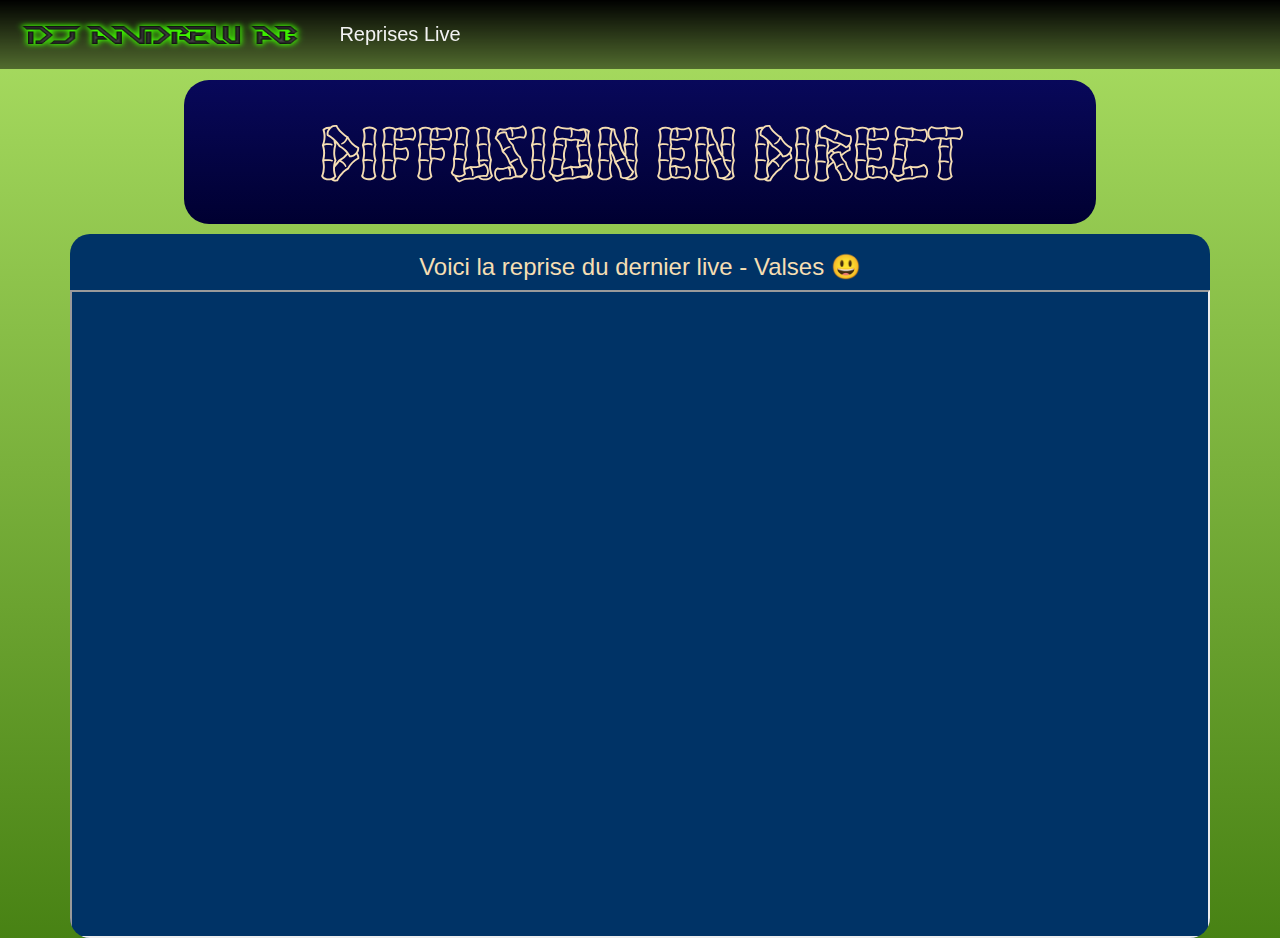
<file: index.html>
<!DOCTYPE html>
<html lang="en">
<head>
  <title>Dj Andrew Ab - Live</title> 
  <meta charset="utf-8">
  <meta name="viewport" content="width=device-width, initial-scale=1">
  <link rel="stylesheet" href="https://maxcdn.bootstrapcdn.com/bootstrap/3.4.1/css/bootstrap.min.css">
  <script src="https://ajax.googleapis.com/ajax/libs/jquery/3.5.1/jquery.min.js"></script>
  <script src="https://maxcdn.bootstrapcdn.com/bootstrap/3.4.1/js/bootstrap.min.js"></script>
  <link rel="stylesheet" href="main.css">
  <link rel="shortcut icon" type="image/x-icon" href="favicon.ico" />
  <link rel="preconnect" href="https://fonts.gstatic.com">
<link href="https://fonts.googleapis.com/css2?family=Hanalei&display=swap" rel="stylesheet"> 


  <style>
    nav{
      width: 100%;
      background-image: linear-gradient(black, rgba(0, 0, 0, 0.5));
      overflow: auto;
      margin-bottom: 20px;
    }
    ul{
      padding: 0;
      list-style: none;
margin-left: 300px;

    }
   li{
     float: left;
   }
   .logo img{
position: absolute;
margin-top:15px;
margin-left: 10px;

   }
   li a{
     width: 200px;
     display: block;
     padding: 20px 15px;
     text-decoration: none;
     color: #f2f2f2;
     text-align: center;
     font-size: 20px;
   }
   li a:hover {
     background:#abdf63 ;
     transition: 0.5s;
     text-transform: uppercase;
     text-decoration: none;
     color: black;

   }
   footer {
  text-align: center;
  padding: 3px;
  color: black;
}
    </style>
</head>

    

<body>
  
    
    <nav class="navbar-fixed-top" >
      <div class="logo" href="index.html">
        <img id="logo" src="images/djlogo.png" width="300" height="40" alt="">
      </div>
          <ul id="ulnav">
        <li>
          <a href="reprises.html">Reprises Live</a>
        </li>
      </ul>

  </nav>

  
<div id="page" class="container">
  <div style="padding-top: 80px;" class="center text-center">
  <p id="titre" class="sTitre">Diffusion En Direct</p>
</div>
 
     <!--&nbsp;<h3>Pour écrire appuyez sur Wanna join? et entrez votre nom</h3>  &nbsp;-->
     

 <div>
 
    <div id="divLive"  class="flex-container" style="padding:0;background: #003366 ;webkit-border-radius: 20px;-moz-border-radius: 20px;border-radius: 20px;width:100%; height:100%;margin:0 auto;overflow: hidden;">
      <h3 style="text-align: center; color: wheat ; width: 100%;">Voici la reprise du dernier live - Valses 😃</h3>
      <!-- <script type="text/javascript" src="https://files.fm/embed/playerv2?hash=4frs73rc8&autoplay=off&autoload=off&w=100%&h=auto&poster_src=https://files.fm/thumb_video_picture.php?i=4frs73rc8" id="filesfm_embed_js__4frs73rc8"></script>-->
      <iframe id="repValses" src="https://drive.google.com/file/d/1HwNjMNhZ7vRjMSmTMEveIuLZqnSX4ew5/preview" width="1152" height="648"></iframe>
       <!--<img src="images/valse.jpg" id="live"  class="flex-item:nth-child(1) "  style="vertical-align: top;" width="78%" alt="Hors Ligne">
      <iframe id="live"  class="flex-item:nth-child(1) "  src="https://obs.ninja/?view=uvaaa8L&label=livem"  style=" border:0px #ffffff none;" name="live" scrolling="no" frameborder="1" marginheight="0px" marginwidth="0px" height="500px" width="78%" allowfullscreen></iframe>
      <iframe id="chat" class="flex-item:nth-child(2)" width="22%" height="500px" frameborder="0" scrolling="no" marginheight="0" marginwidth="0" allowtransparency="true" src="https://embed.tlk.io/djandrewab"></iframe>
    </div>
  
  </div>

&nbsp;
&nbsp;
&nbsp;
&nbsp;
&nbsp;
&nbsp;

<footer>
  <p>&copy; Dj Andrew Ab 2021<br></p>
  &nbsp;
&nbsp;
&nbsp;
&nbsp;
&nbsp;
&nbsp;
</footer>

<style>
  @media (max-width: 990px) {
        #live {
            width: 100%;
            height: 500px;
        }
        #chat {
            width: 100%;
            height: 300px;
        }
       
        }
        @media (max-width: 500px) {
        #live {
            width: 100%;
            height: 200px;
        }
        #chat {
            width: 100%;
            height: 300px;
        }
        #titre {
          font-size: 35px;

        }
        #logo {
          width: 125px;
          height: 35px;
        }
        #ulnav {
          margin-left: 125px;
        }
        #video{
          height: 215px;
        }
       
        }
</style>

<script>
  var acc = document.getElementsByClassName("accordion");
  var i;
  
  for (i = 0; i < acc.length; i++) {
    acc[i].addEventListener("click", function() {
      this.classList.toggle("active");
      var panel = this.nextElementSibling;
      if (panel.style.display === "block") {
        panel.style.display = "none";
      } else {
        panel.style.display = "block";
      }
    });
  }
  </script>

</body>
</html>
</file>
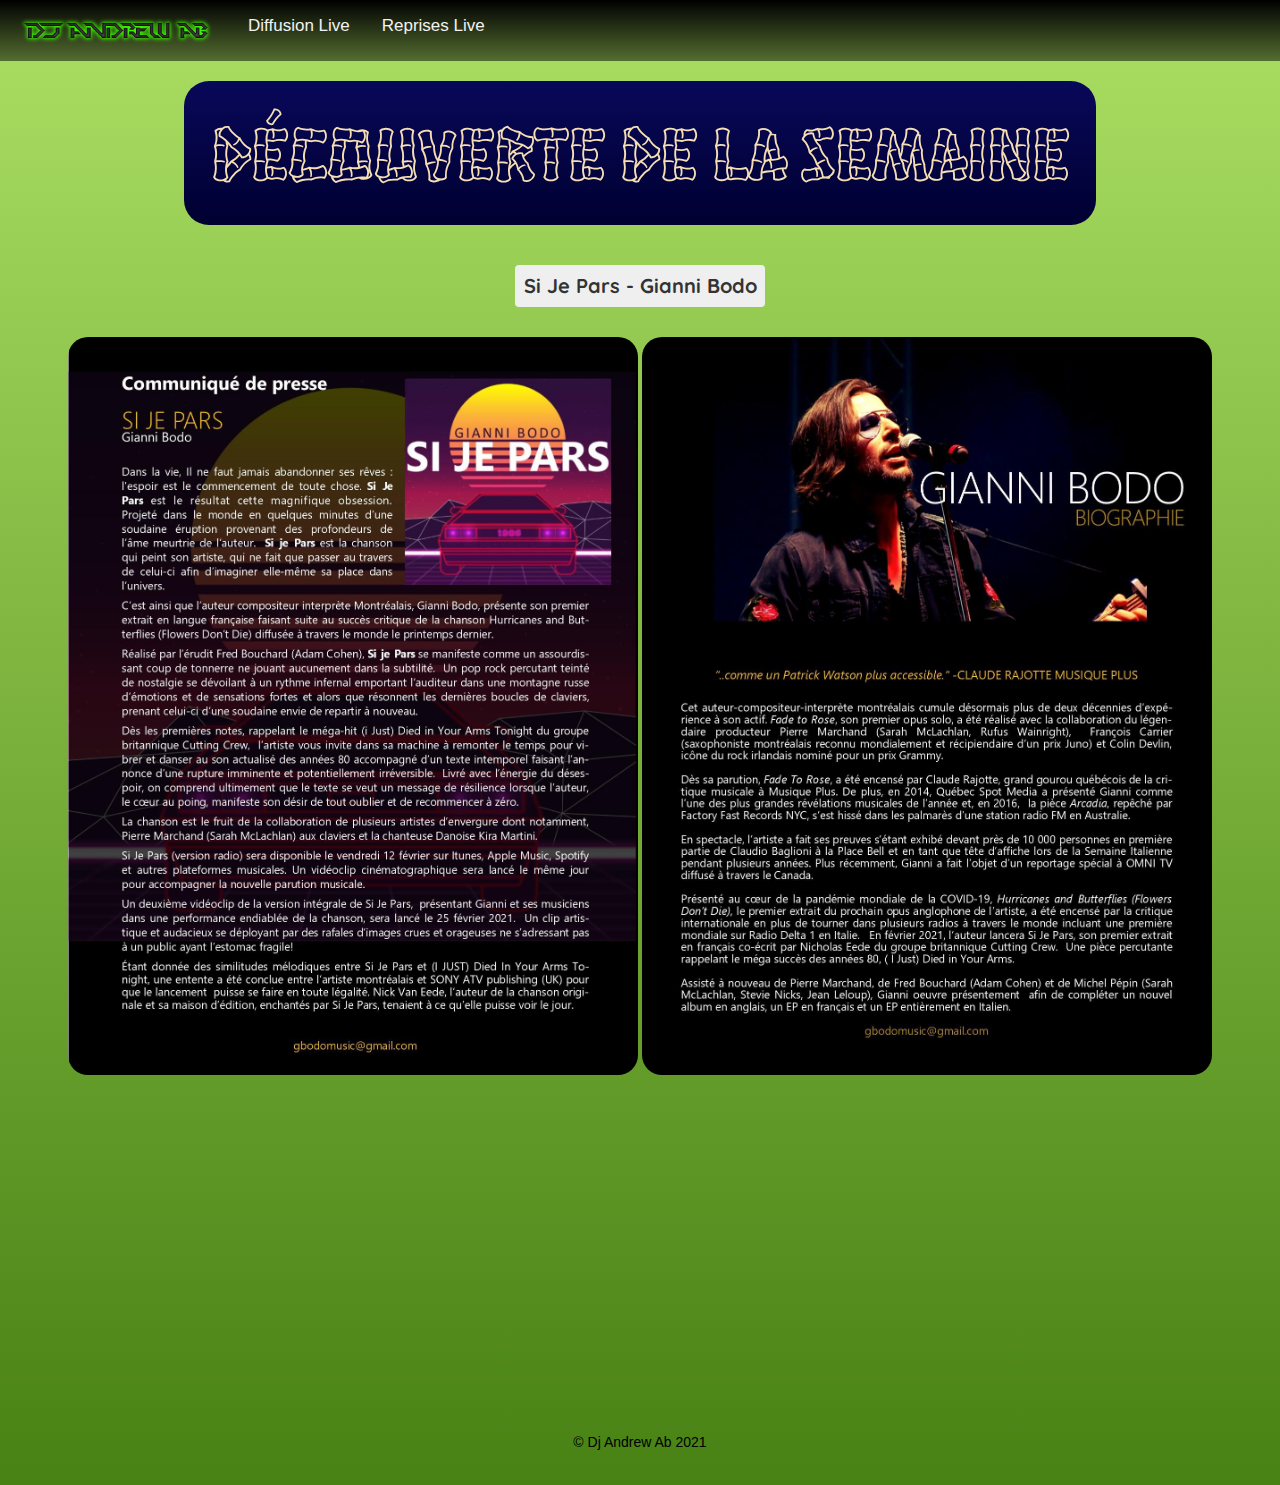
<file: decouverte.html>
<!DOCTYPE html>
<html lang="en">
<head>
  <title>Dj Andrew Ab - Découverte de la semaine</title> 
  <meta charset="utf-8">
  <meta name="viewport" content="width=device-width, initial-scale=1">
  <link rel="stylesheet" href="https://maxcdn.bootstrapcdn.com/bootstrap/3.4.1/css/bootstrap.min.css">
  <script src="https://ajax.googleapis.com/ajax/libs/jquery/3.5.1/jquery.min.js"></script>
  <script src="https://maxcdn.bootstrapcdn.com/bootstrap/3.4.1/js/bootstrap.min.js"></script>
  <link rel="stylesheet" href="main.css">
  <link rel="shortcut icon" type="image/x-icon" href="favicon.ico" />
  <link rel="preconnect" href="https://fonts.gstatic.com">
<link href="https://fonts.googleapis.com/css2?family=Hanalei&display=swap" rel="stylesheet"> 
<link href="https://fonts.googleapis.com/css2?family=Quicksand:wght@400;600&display=swap" rel="stylesheet"> 
<script src="https://ajax.googleapis.com/ajax/libs/jquery/3.5.1/jquery.min.js"></script>
<script src="https://cdnjs.cloudflare.com/ajax/libs/popper.js/1.16.0/umd/popper.min.js"></script>
<script src="https://maxcdn.bootstrapcdn.com/bootstrap/4.5.2/js/bootstrap.min.js"></script>
<meta name="viewport" content="width=device-width, initial-scale=1">
<link rel="stylesheet" href="https://cdnjs.cloudflare.com/ajax/libs/font-awesome/4.7.0/css/font-awesome.min.css">
<style>
  body {
    margin: 0;
    font-family: Arial, Helvetica, sans-serif;
  }
  
  .topnav {
    overflow: hidden;
      background-image: linear-gradient(black, rgba(0, 0, 0, 0.5));
  }
  
  .topnav a {
    float: left;
    display: block;
    color: #f2f2f2;
    text-align: center;
    padding: 14px 16px;
    text-decoration: none;
    font-size: 17px;
  }
  
  .topnav a:hover {
    background:#abdf63 ;
     transition: 0.5s;
     text-transform: uppercase;
     text-decoration: none;
     color: black;}
  
  .topnav a.active {
    background-color: transparent;
    color: white;
  }
  
  .topnav .icon {
    display: none;
  }
  
  @media screen and (max-width: 600px) {
    .topnav a:not(:first-child) {display: none;}
    .topnav a.icon {
      float: right;
      display: block;
    }
  }
  
  @media screen and (max-width: 600px) {
    .topnav.responsive {position: relative;}
    .topnav.responsive .icon {
      position: absolute;
      right: 0;
      top: 0;
    }
    .topnav.responsive a {
      float: none;
      display: block;
      text-align: left;
    }
  }
   
   footer {
  text-align: center;
  padding: 3px;
  color: black;
}

.flex-container2 {
    display: -ms-flexbox;
    display: -webkit-flex;
    display: flex;
    -webkit-flex-direction: row;
    -ms-flex-direction: row;
    flex-direction: row;
    -webkit-flex-wrap: nowrap;
    -ms-flex-wrap: nowrap;
    flex-wrap: nowrap;
    -webkit-justify-content: center;
    -ms-flex-pack: center;
    justify-content: center;
    -webkit-align-content: stretch;
    -ms-flex-line-pack: stretch;
    align-content: stretch;
    -webkit-align-items: flex-start;
    -ms-flex-align: start;
    align-items: flex-start;
    }

.flex-item2:nth-child(1) {
    -webkit-order: 0;
    -ms-flex-order: 0;
    order: 0;
    -webkit-flex: 0 1 auto;
    -ms-flex: 0 1 auto;
    flex: 0 1 auto;
    -webkit-align-self: auto;
    -ms-flex-item-align: auto;
    align-self: auto;
    }

.flex-item2:nth-child(2) {
    -webkit-order: 0;
    -ms-flex-order: 0;
    order: 0;
    -webkit-flex: 0 1 auto;
    -ms-flex: 0 1 auto;
    flex: 0 1 auto;
    -webkit-align-self: auto;
    -ms-flex-item-align: auto;
    align-self: auto;
    }
   
        .sVideo{
          align-items: center;
          justify-content: center;
          display: flex;
        }
    </style>
    
</head>

    

<body>

  <div class="topnav" id="myTopnav">
    <a href="" class="active"><img src="images/djlogo.png" style="width: 200px; height: auto;"></img></a>
    <a href="index.html">Diffusion Live</a>
    <a href="reprises.html">Reprises Live</a>
    <a href="javascript:void(0);" class="icon" onclick="myFunction()">
      <i class="fa fa-bars"></i>
    </a>
  </div>
  
  <script>
  function myFunction() {
    var x = document.getElementById("myTopnav");
    if (x.className === "topnav") {
      x.className += " responsive";
    } else {
      x.className = "topnav";
    }
  }
  </script>
  

  
<div id="page" class="container">
  <div style="padding-top: 20px;"class="center text-center">
  <p id="titre"  class="sTitre">Découverte de la semaine</p>
</div>
<div class="sVideo" style="margin-top: 30px; margin-bottom: 20px;">
  <button type="button" class="btn btn-dark sExt" style="width: 250px;" onclick="window.open('https://lnk.to/q6YlpLvz')" >Si Je Pars - Gianni Bodo</button>
</div>
<div id="photo" class="flex-container2">
  <img id="chanson" src="images/sijepars.jpg" class="flex-item2:nth-child(1)" alt="Communiqué de presse" width="50%" height="auto" style="border-radius:20px"> 
  &nbsp;
<img id="mgianni" src="images/gianni.jpg" alt="Gianni Bodo" class="flex-item2:nth-child(2)"  width="50%" height="auto" style="border-radius:20px; margin-left: inherit;"> 
</div>
<div class="sVideo" style="margin-top: 20px; border-radius: 20px;">
  <iframe  src="https://www.facebook.com/plugins/video.php?height=314&href=https%3A%2F%2Fwww.facebook.com%2Fkgbodo%2Fvideos%2F10160460615459989%2F&show_text=false&width=560" width="560" height="314" style="border: none;" ></iframe>

</div> 


  </div>

&nbsp;
&nbsp;
&nbsp;
&nbsp;
&nbsp;
&nbsp;

<footer>
  <p>&copy; Dj Andrew Ab 2021<br></p>
  &nbsp;
&nbsp;
&nbsp;
&nbsp;
&nbsp;
&nbsp;
</footer>

<style>
  @media (max-width: 990px) {
        #live {
            width: 100%;
            height: 500px;
        }
        #chat {
            width: 100%;
            height: 300px;
        }
        #textep{
          font-size: 10px;
        }
        #imgExt{
          width: 10px;
          height: 10px;
        }
        #photo{
            -webkit-flex-wrap: wrap-reverse;
    -ms-flex-wrap: wrap-reverse ;
    flex-wrap: wrap-reverse ;          
    }
    #mgianni{
      width: 100%;
      margin-left: 0px;
        } 
    #chanson {
      width: 100%;
    }   
       
        }
        @media (max-width: 500px) {
          #photo{
            -webkit-flex-wrap: wrap-reverse;
    -ms-flex-wrap: wrap-reverse ;
    flex-wrap: wrap-reverse ;          
    }
    #mgianni{
      width: 100%;
    } 
    #chanson {
      width: 100%;
    }  
        #titre {
          font-size: 35px;

        }
        #logo {
          width: 300px;
          height: auto;
         margin: auto;
        }
      #ulnav {
          margin-left: 0;
          margin-top: -19px;
          visibility: hidden;
        }
       #navtel{
         visibility: visible;
         align-items: flex-start;
       }
       #p1{
         visibility: visible;
       }
        
       
        }
</style>

<script>
  var acc = document.getElementsByClassName("accordion");
  var i;
  
  for (i = 0; i < acc.length; i++) {
    acc[i].addEventListener("click", function() {
      this.classList.toggle("active");
      var panel = this.nextElementSibling;
      if (panel.style.display === "block") {
        panel.style.display = "none";
      } else {
        panel.style.display = "block";
      }
    });
  }
  </script>

</body>
</html>
</file>
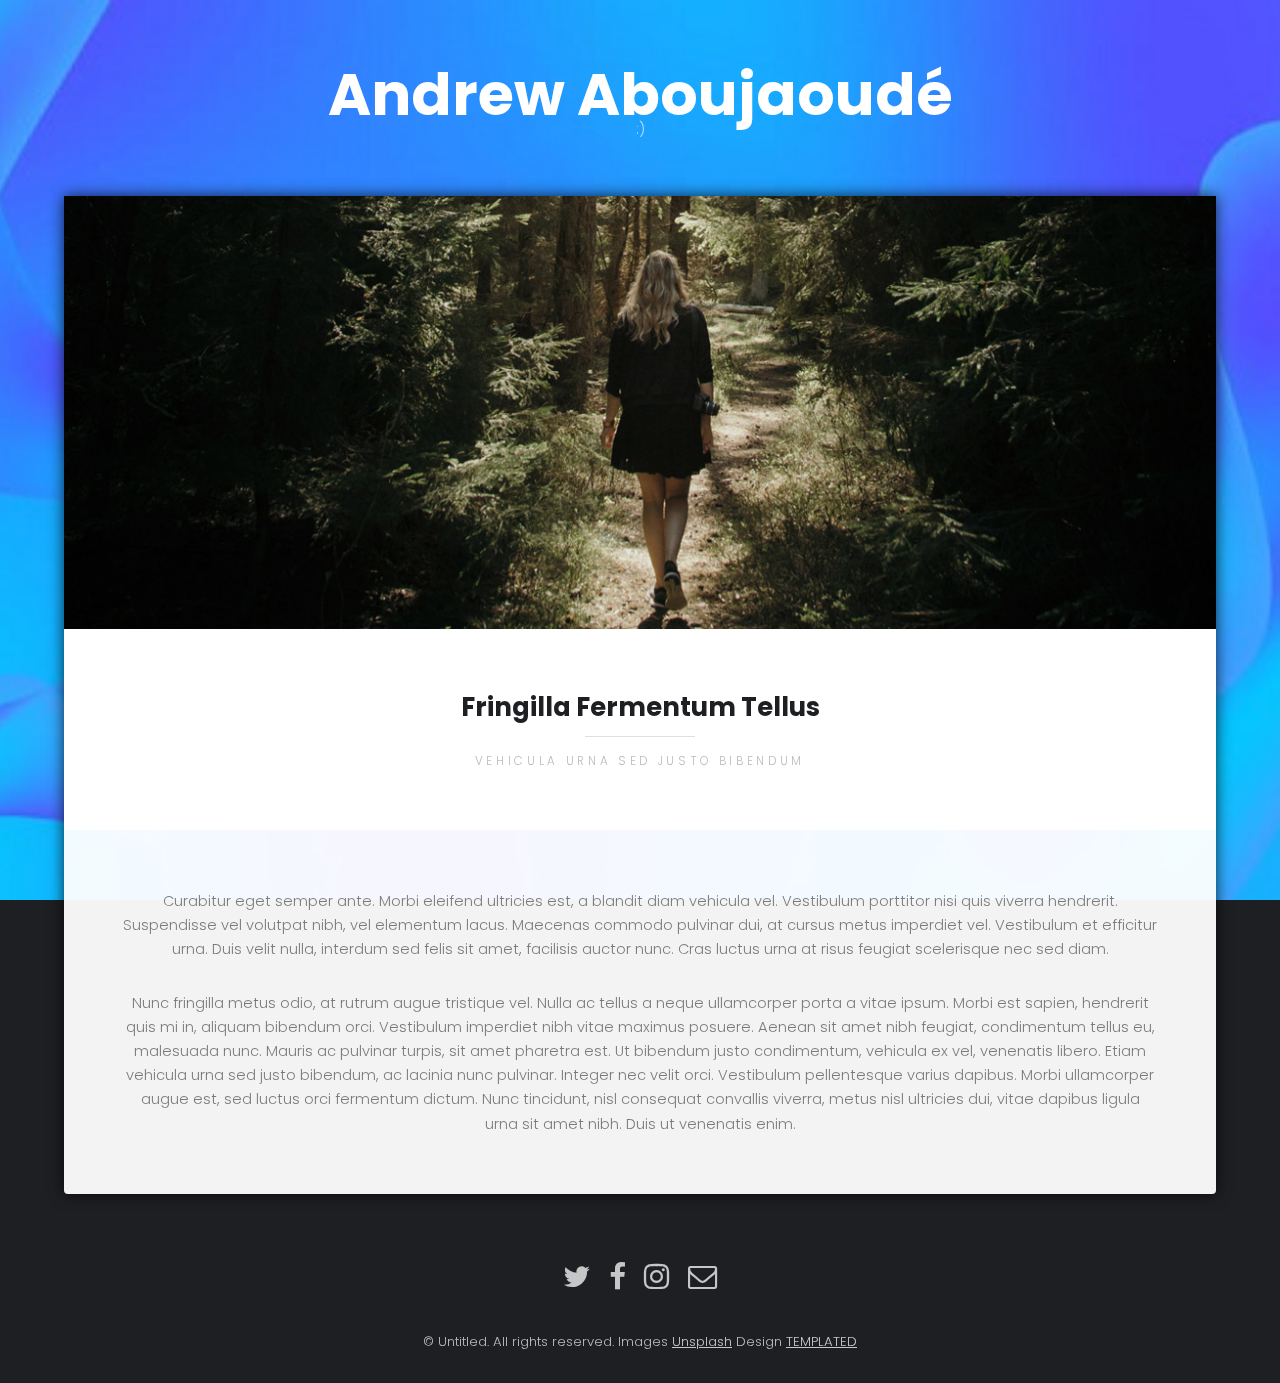
<file: dj.html>
<!DOCTYPE HTML>

<html>
	<head>
		<title>Dj Andrew Ab</title>
		<meta charset="utf-8" />
		<meta name="viewport" content="width=device-width, initial-scale=1" />
		<link rel="stylesheet" href="assets/css/main.css" />
	</head>
	<body>

		<!-- Header -->
			<header id="header">
				<div class="logo"><a href="#">Andrew Aboujaoudé <span>:)</span></a></div>
			</header>

		<!-- Main -->
			<section id="main">
				<div class="inner">

				<!-- One -->
					<section id="one" class="wrapper style1">

						<div class="image fit flush">
							<img src="images/pic02.jpg" alt="" />
						</div>
						<header class="special">
							<h2>Fringilla Fermentum Tellus</h2>
							<p>vehicula urna sed justo bibendum</p>
						</header>
						<div class="content">
							<p>Curabitur eget semper ante. Morbi eleifend ultricies est, a blandit diam vehicula vel. Vestibulum porttitor nisi quis viverra hendrerit. Suspendisse vel volutpat nibh, vel elementum lacus. Maecenas commodo pulvinar dui, at cursus metus imperdiet vel. Vestibulum et efficitur urna. Duis velit nulla, interdum sed felis sit amet, facilisis auctor nunc. Cras luctus urna at risus feugiat scelerisque nec sed diam. </p>
							<p>Nunc fringilla metus odio, at rutrum augue tristique vel. Nulla ac tellus a neque ullamcorper porta a vitae ipsum. Morbi est sapien, hendrerit quis mi in, aliquam bibendum orci. Vestibulum imperdiet nibh vitae maximus posuere. Aenean sit amet nibh feugiat, condimentum tellus eu, malesuada nunc. Mauris ac pulvinar turpis, sit amet pharetra est. Ut bibendum justo condimentum, vehicula ex vel, venenatis libero. Etiam vehicula urna sed justo bibendum, ac lacinia nunc pulvinar. Integer nec velit orci. Vestibulum pellentesque varius dapibus. Morbi ullamcorper augue est, sed luctus orci fermentum dictum. Nunc tincidunt, nisl consequat convallis viverra, metus nisl ultricies dui, vitae dapibus ligula urna sit amet nibh. Duis ut venenatis enim.</p>
						</div>
					</section>

				
				</div>
			</section>

		<!-- Footer -->
			<footer id="footer">
				<div class="container">
					<ul class="icons">
						<li><a href="#" class="icon fa-twitter"><span class="label">Twitter</span></a></li>
						<li><a href="#" class="icon fa-facebook"><span class="label">Facebook</span></a></li>
						<li><a href="#" class="icon fa-instagram"><span class="label">Instagram</span></a></li>
						<li><a href="#" class="icon fa-envelope-o"><span class="label">Email</span></a></li>
					</ul>
				</div>
				<div class="copyright">
					&copy; Untitled. All rights reserved. Images <a href="https://unsplash.com">Unsplash</a> Design <a href="https://templated.co">TEMPLATED</a>
				</div>
			</footer>

		<!-- Scripts -->
			<script src="assets/js/jquery.min.js"></script>
			<script src="assets/js/jquery.poptrox.min.js"></script>
			<script src="assets/js/skel.min.js"></script>
			<script src="assets/js/util.js"></script>
			<script src="assets/js/main.js"></script>

	</body>
</html>
</file>
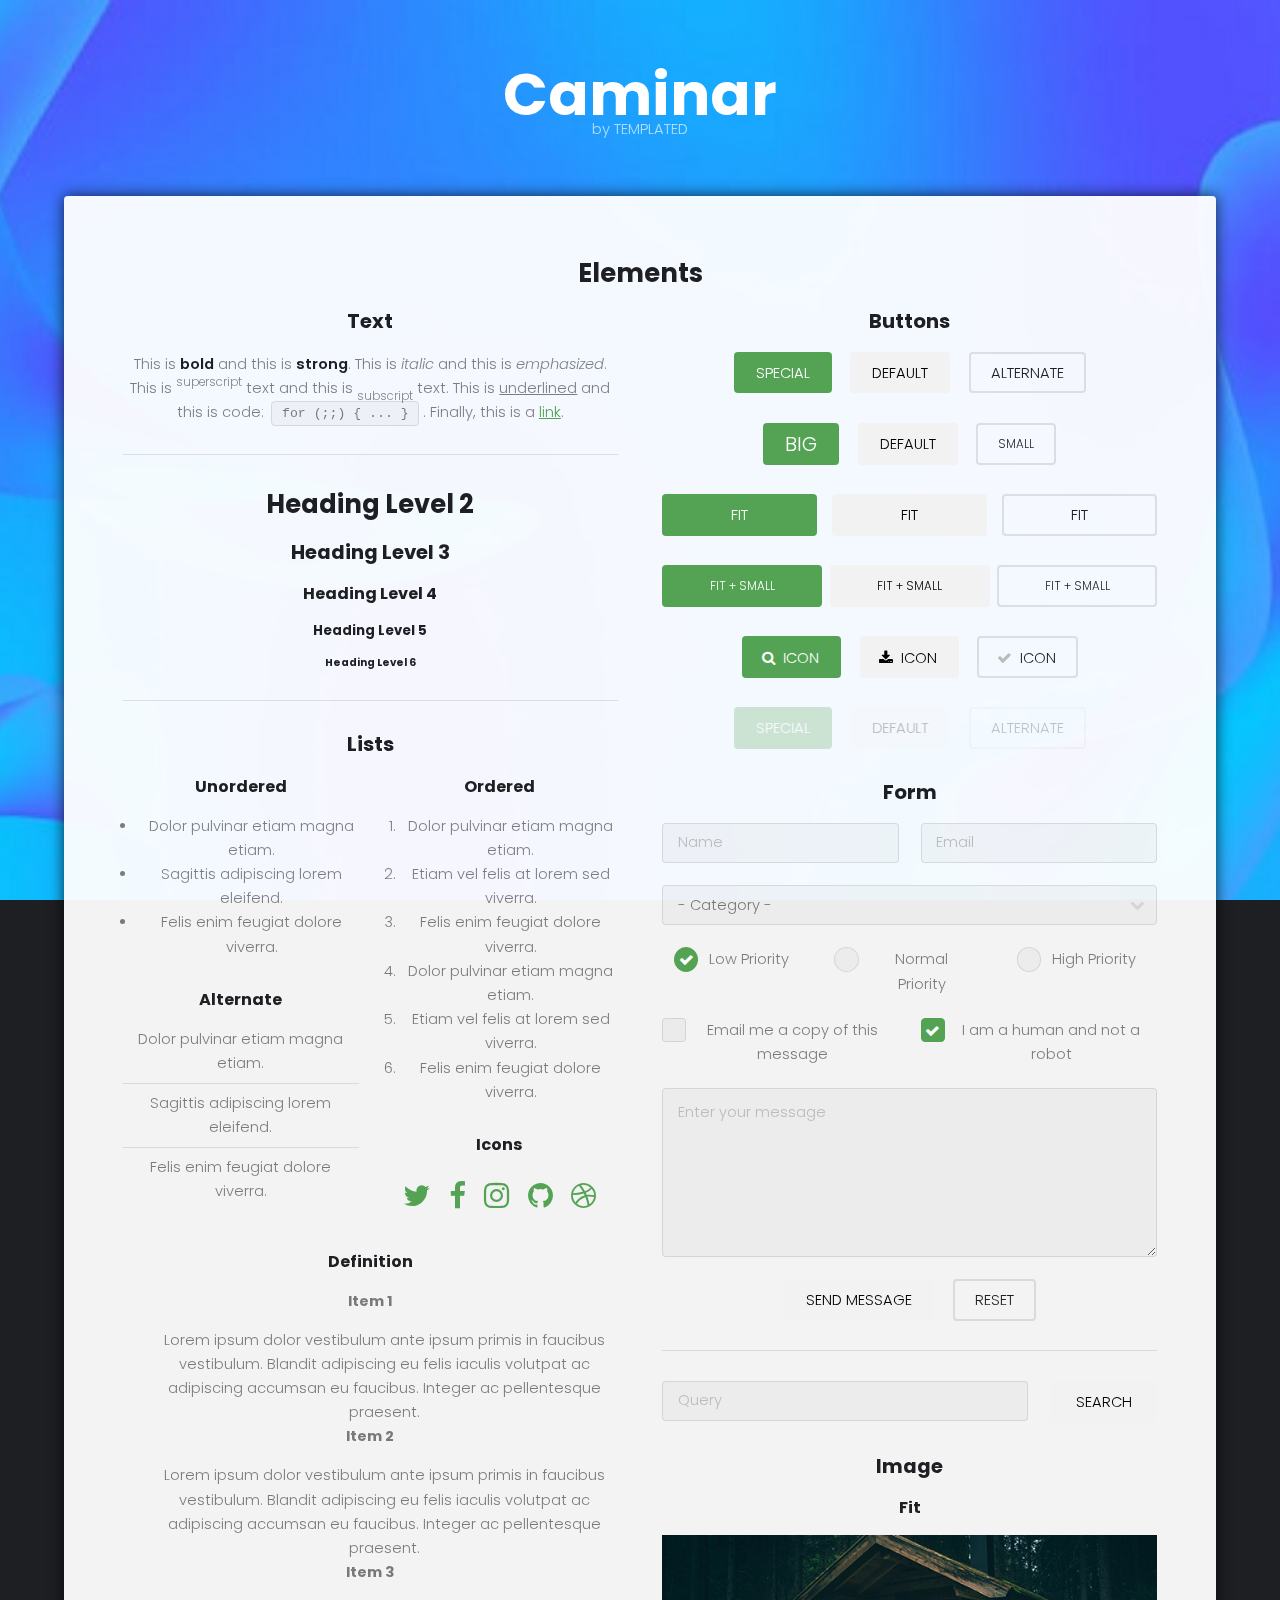
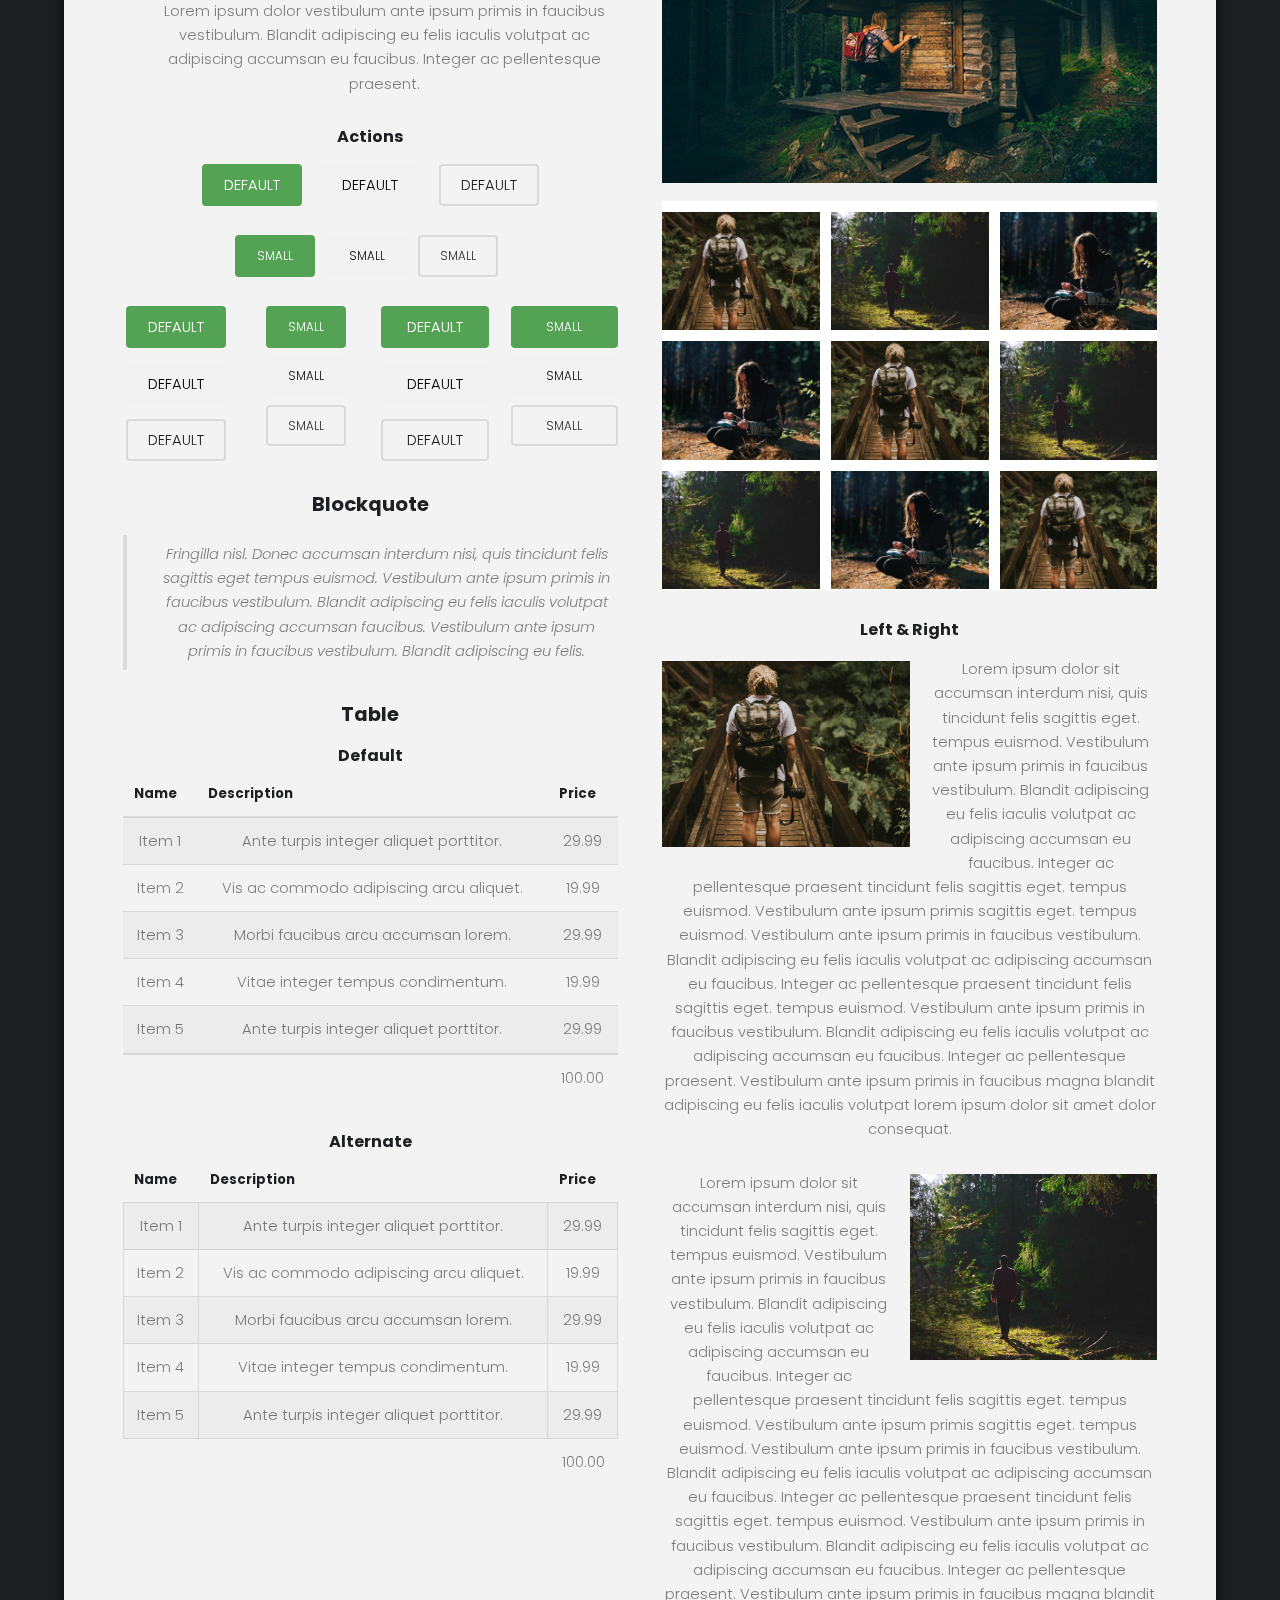
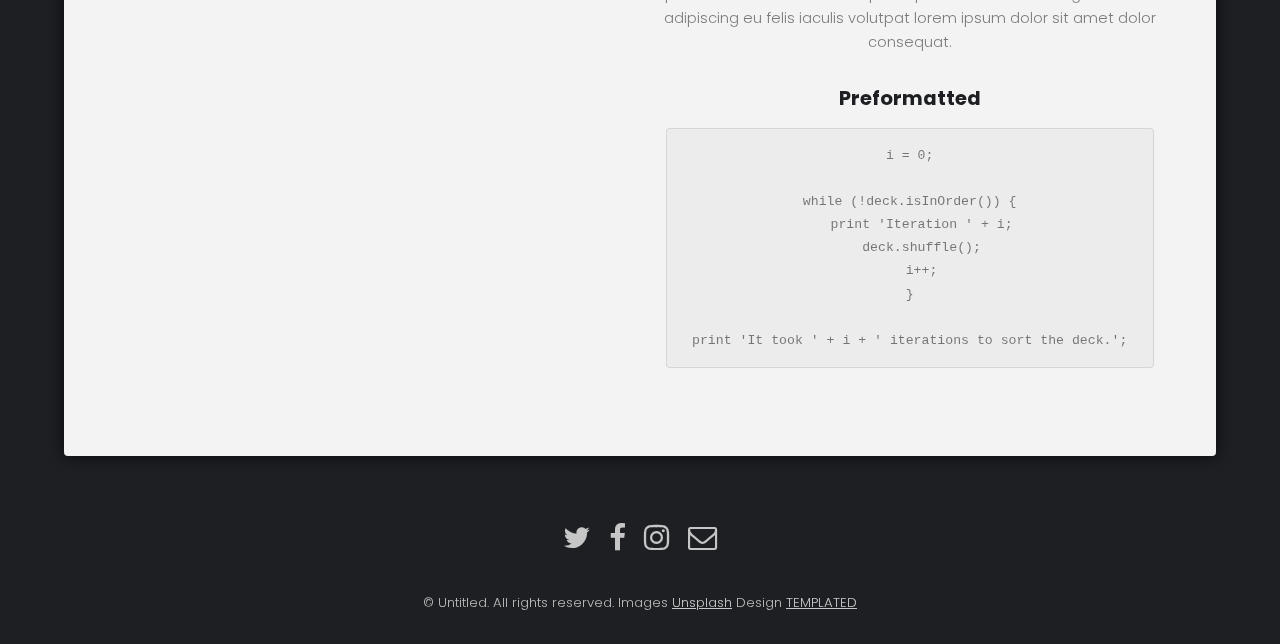
<file: elements.html>
<!DOCTYPE HTML>
<!--
	Caminar by TEMPLATED
	templated.co @templatedco
	Released for free under the Creative Commons Attribution 3.0 license (templated.co/license)
-->
<html>
	<head>
		<title>Caminar by TEMPLATED</title>
		<meta charset="utf-8" />
		<meta name="viewport" content="width=device-width, initial-scale=1" />
		<link rel="stylesheet" href="assets/css/main.css" />
	</head>
	<body>

		<!-- Header -->
			<header id="header">
				<div class="logo"><a href="#">Caminar <span>by TEMPLATED</span></a></div>
			</header>

		<!-- Main -->
			<section id="main">
				<div class="inner">
					<div class="wrapper style1">
						<div class="content">

							<!-- Elements -->
								<h2 id="elements">Elements</h2>
								<div class="row 200%">
									<div class="6u 12u$(medium)">

										<!-- Text stuff -->
											<h3>Text</h3>
											<p>This is <b>bold</b> and this is <strong>strong</strong>. This is <i>italic</i> and this is <em>emphasized</em>.
											This is <sup>superscript</sup> text and this is <sub>subscript</sub> text.
											This is <u>underlined</u> and this is code: <code>for (;;) { ... }</code>.
											Finally, this is a <a href="#">link</a>.</p>
											<hr />
											<h2>Heading Level 2</h2>
											<h3>Heading Level 3</h3>
											<h4>Heading Level 4</h4>
											<h5>Heading Level 5</h5>
											<h6>Heading Level 6</h6>
											<hr />

										<!-- Lists -->
											<h3>Lists</h3>
											<div class="row">
												<div class="6u 12u$(small)">

													<h4>Unordered</h4>
													<ul>
														<li>Dolor pulvinar etiam magna etiam.</li>
														<li>Sagittis adipiscing lorem eleifend.</li>
														<li>Felis enim feugiat dolore viverra.</li>
													</ul>

													<h4>Alternate</h4>
													<ul class="alt">
														<li>Dolor pulvinar etiam magna etiam.</li>
														<li>Sagittis adipiscing lorem eleifend.</li>
														<li>Felis enim feugiat dolore viverra.</li>
													</ul>

												</div>
												<div class="6u$ 12u$(small)">

													<h4>Ordered</h4>
													<ol>
														<li>Dolor pulvinar etiam magna etiam.</li>
														<li>Etiam vel felis at lorem sed viverra.</li>
														<li>Felis enim feugiat dolore viverra.</li>
														<li>Dolor pulvinar etiam magna etiam.</li>
														<li>Etiam vel felis at lorem sed viverra.</li>
														<li>Felis enim feugiat dolore viverra.</li>
													</ol>

													<h4>Icons</h4>
													<ul class="icons">
														<li><a href="#" class="icon fa-twitter"><span class="label">Twitter</span></a></li>
														<li><a href="#" class="icon fa-facebook"><span class="label">Facebook</span></a></li>
														<li><a href="#" class="icon fa-instagram"><span class="label">Instagram</span></a></li>
														<li><a href="#" class="icon fa-github"><span class="label">Github</span></a></li>
														<li><a href="#" class="icon fa-dribbble"><span class="label">Dribbble</span></a></li>
													</ul>

												</div>
											</div>
											<h4>Definition</h4>
											<dl>
												<dt>Item 1</dt>
												<dd>
													<p>Lorem ipsum dolor vestibulum ante ipsum primis in faucibus vestibulum. Blandit adipiscing eu felis iaculis volutpat ac adipiscing accumsan eu faucibus. Integer ac pellentesque praesent.</p>
												</dd>
												<dt>Item 2</dt>
												<dd>
													<p>Lorem ipsum dolor vestibulum ante ipsum primis in faucibus vestibulum. Blandit adipiscing eu felis iaculis volutpat ac adipiscing accumsan eu faucibus. Integer ac pellentesque praesent.</p>
												</dd>
												<dt>Item 3</dt>
												<dd>
													<p>Lorem ipsum dolor vestibulum ante ipsum primis in faucibus vestibulum. Blandit adipiscing eu felis iaculis volutpat ac adipiscing accumsan eu faucibus. Integer ac pellentesque praesent.</p>
												</dd>
											</dl>

											<h4>Actions</h4>
											<ul class="actions">
												<li><a href="#" class="button special">Default</a></li>
												<li><a href="#" class="button">Default</a></li>
												<li><a href="#" class="button alt">Default</a></li>
											</ul>
											<ul class="actions small">
												<li><a href="#" class="button special small">Small</a></li>
												<li><a href="#" class="button small">Small</a></li>
												<li><a href="#" class="button alt small">Small</a></li>
											</ul>
											<div class="row">
												<div class="3u 12u$(small)">
													<ul class="actions vertical">
														<li><a href="#" class="button special">Default</a></li>
														<li><a href="#" class="button">Default</a></li>
														<li><a href="#" class="button alt">Default</a></li>
													</ul>
												</div>
												<div class="3u 12u$(small)">
													<ul class="actions vertical small">
														<li><a href="#" class="button special small">Small</a></li>
														<li><a href="#" class="button small">Small</a></li>
														<li><a href="#" class="button alt small">Small</a></li>
													</ul>
												</div>
												<div class="3u 12u$(small)">
													<ul class="actions vertical">
														<li><a href="#" class="button special fit">Default</a></li>
														<li><a href="#" class="button fit">Default</a></li>
														<li><a href="#" class="button alt fit">Default</a></li>
													</ul>
												</div>
												<div class="3u$ 12u$(small)">
													<ul class="actions vertical small">
														<li><a href="#" class="button special small fit">Small</a></li>
														<li><a href="#" class="button small fit">Small</a></li>
														<li><a href="#" class="button alt small fit">Small</a></li>
													</ul>
												</div>
											</div>

										<!-- Blockquote -->
											<h3>Blockquote</h3>
											<blockquote>Fringilla nisl. Donec accumsan interdum nisi, quis tincidunt felis sagittis eget tempus euismod. Vestibulum ante ipsum primis in faucibus vestibulum. Blandit adipiscing eu felis iaculis volutpat ac adipiscing accumsan faucibus. Vestibulum ante ipsum primis in faucibus vestibulum. Blandit adipiscing eu felis.</blockquote>

										<!-- Table -->
											<h3>Table</h3>

											<h4>Default</h4>
											<div class="table-wrapper">
												<table>
													<thead>
														<tr>
															<th>Name</th>
															<th>Description</th>
															<th>Price</th>
														</tr>
													</thead>
													<tbody>
														<tr>
															<td>Item 1</td>
															<td>Ante turpis integer aliquet porttitor.</td>
															<td>29.99</td>
														</tr>
														<tr>
															<td>Item 2</td>
															<td>Vis ac commodo adipiscing arcu aliquet.</td>
															<td>19.99</td>
														</tr>
														<tr>
															<td>Item 3</td>
															<td> Morbi faucibus arcu accumsan lorem.</td>
															<td>29.99</td>
														</tr>
														<tr>
															<td>Item 4</td>
															<td>Vitae integer tempus condimentum.</td>
															<td>19.99</td>
														</tr>
														<tr>
															<td>Item 5</td>
															<td>Ante turpis integer aliquet porttitor.</td>
															<td>29.99</td>
														</tr>
													</tbody>
													<tfoot>
														<tr>
															<td colspan="2"></td>
															<td>100.00</td>
														</tr>
													</tfoot>
												</table>
											</div>

											<h4>Alternate</h4>
											<div class="table-wrapper">
												<table class="alt">
													<thead>
														<tr>
															<th>Name</th>
															<th>Description</th>
															<th>Price</th>
														</tr>
													</thead>
													<tbody>
														<tr>
															<td>Item 1</td>
															<td>Ante turpis integer aliquet porttitor.</td>
															<td>29.99</td>
														</tr>
														<tr>
															<td>Item 2</td>
															<td>Vis ac commodo adipiscing arcu aliquet.</td>
															<td>19.99</td>
														</tr>
														<tr>
															<td>Item 3</td>
															<td> Morbi faucibus arcu accumsan lorem.</td>
															<td>29.99</td>
														</tr>
														<tr>
															<td>Item 4</td>
															<td>Vitae integer tempus condimentum.</td>
															<td>19.99</td>
														</tr>
														<tr>
															<td>Item 5</td>
															<td>Ante turpis integer aliquet porttitor.</td>
															<td>29.99</td>
														</tr>
													</tbody>
													<tfoot>
														<tr>
															<td colspan="2"></td>
															<td>100.00</td>
														</tr>
													</tfoot>
												</table>
											</div>

									</div>
									<div class="6u$ 12u$(medium)">

										<!-- Buttons -->
											<h3>Buttons</h3>
											<ul class="actions">
												<li><a href="#" class="button special">Special</a></li>
												<li><a href="#" class="button">Default</a></li>
												<li><a href="#" class="button alt">Alternate</a></li>
											</ul>
											<ul class="actions">
												<li><a href="#" class="button special big">Big</a></li>
												<li><a href="#" class="button">Default</a></li>
												<li><a href="#" class="button alt small">Small</a></li>
											</ul>
											<ul class="actions fit">
												<li><a href="#" class="button special fit">Fit</a></li>
												<li><a href="#" class="button fit">Fit</a></li>
												<li><a href="#" class="button alt fit">Fit</a></li>
											</ul>
											<ul class="actions fit small">
												<li><a href="#" class="button special fit small">Fit + Small</a></li>
												<li><a href="#" class="button fit small">Fit + Small</a></li>
												<li><a href="#" class="button alt fit small">Fit + Small</a></li>
											</ul>
											<ul class="actions">
												<li><a href="#" class="button special icon fa-search">Icon</a></li>
												<li><a href="#" class="button icon fa-download">Icon</a></li>
												<li><a href="#" class="button alt icon fa-check">Icon</a></li>
											</ul>
											<ul class="actions">
												<li><span class="button special disabled">Special</span></li>
												<li><span class="button disabled">Default</span></li>
												<li><span class="button alt disabled">Alternate</span></li>
											</ul>

										<!-- Form -->
											<h3>Form</h3>

											<form method="post" action="#">
												<div class="row uniform">
													<div class="6u 12u$(xsmall)">
														<input type="text" name="name" id="name" value="" placeholder="Name" />
													</div>
													<div class="6u$ 12u$(xsmall)">
														<input type="email" name="email" id="email" value="" placeholder="Email" />
													</div>
													<!-- Break -->
													<div class="12u$">
														<div class="select-wrapper">
															<select name="category" id="category">
																<option value="">- Category -</option>
																<option value="1">Manufacturing</option>
																<option value="1">Shipping</option>
																<option value="1">Administration</option>
																<option value="1">Human Resources</option>
															</select>
														</div>
													</div>
													<!-- Break -->
													<div class="4u 12u$(small)">
														<input type="radio" id="priority-low" name="priority" checked>
														<label for="priority-low">Low Priority</label>
													</div>
													<div class="4u 12u$(small)">
														<input type="radio" id="priority-normal" name="priority">
														<label for="priority-normal">Normal Priority</label>
													</div>
													<div class="4u$ 12u$(small)">
														<input type="radio" id="priority-high" name="priority">
														<label for="priority-high">High Priority</label>
													</div>
													<!-- Break -->
													<div class="6u 12u$(small)">
														<input type="checkbox" id="copy" name="copy">
														<label for="copy">Email me a copy of this message</label>
													</div>
													<div class="6u$ 12u$(small)">
														<input type="checkbox" id="human" name="human" checked>
														<label for="human">I am a human and not a robot</label>
													</div>
													<!-- Break -->
													<div class="12u$">
														<textarea name="message" id="message" placeholder="Enter your message" rows="6"></textarea>
													</div>
													<!-- Break -->
													<div class="12u$">
														<ul class="actions">
															<li><input type="submit" value="Send Message" /></li>
															<li><input type="reset" value="Reset" class="alt" /></li>
														</ul>
													</div>
												</div>
											</form>

											<hr />

											<form method="post" action="#">
												<div class="row uniform">
													<div class="9u 12u$(small)">
														<input type="text" name="query" id="query" value="" placeholder="Query" />
													</div>
													<div class="3u$ 12u$(small)">
														<input type="submit" value="Search" class="fit" />
													</div>
												</div>
											</form>

										<!-- Image -->
											<h3>Image</h3>

											<h4>Fit</h4>
											<span class="image fit"><img src="images/pic01.jpg" alt="" /></span>
											<div class="box alt">
												<div class="row 50% uniform">
													<div class="4u"><span class="image fit"><img src="images/pic06.jpg" alt="" /></span></div>
													<div class="4u"><span class="image fit"><img src="images/pic07.jpg" alt="" /></span></div>
													<div class="4u$"><span class="image fit"><img src="images/pic08.jpg" alt="" /></span></div>
													<!-- Break -->
													<div class="4u"><span class="image fit"><img src="images/pic08.jpg" alt="" /></span></div>
													<div class="4u"><span class="image fit"><img src="images/pic06.jpg" alt="" /></span></div>
													<div class="4u$"><span class="image fit"><img src="images/pic07.jpg" alt="" /></span></div>
													<!-- Break -->
													<div class="4u"><span class="image fit"><img src="images/pic07.jpg" alt="" /></span></div>
													<div class="4u"><span class="image fit"><img src="images/pic08.jpg" alt="" /></span></div>
													<div class="4u$"><span class="image fit"><img src="images/pic06.jpg" alt="" /></span></div>
												</div>
											</div>

											<h4>Left &amp; Right</h4>
											<p><span class="image left"><img src="images/pic06.jpg" alt="" /></span>Lorem ipsum dolor sit accumsan interdum nisi, quis tincidunt felis sagittis eget. tempus euismod. Vestibulum ante ipsum primis in faucibus vestibulum. Blandit adipiscing eu felis iaculis volutpat ac adipiscing accumsan eu faucibus. Integer ac pellentesque praesent tincidunt felis sagittis eget. tempus euismod. Vestibulum ante ipsum primis sagittis eget. tempus euismod. Vestibulum ante ipsum primis in faucibus vestibulum. Blandit adipiscing eu felis iaculis volutpat ac adipiscing accumsan eu faucibus. Integer ac pellentesque praesent tincidunt felis sagittis eget. tempus euismod. Vestibulum ante ipsum primis in faucibus vestibulum. Blandit adipiscing eu felis iaculis volutpat ac adipiscing accumsan eu faucibus. Integer ac pellentesque praesent. Vestibulum ante ipsum primis in faucibus magna blandit adipiscing eu felis iaculis volutpat lorem ipsum dolor sit amet dolor consequat.</p>
											<p><span class="image right"><img src="images/pic07.jpg" alt="" /></span>Lorem ipsum dolor sit accumsan interdum nisi, quis tincidunt felis sagittis eget. tempus euismod. Vestibulum ante ipsum primis in faucibus vestibulum. Blandit adipiscing eu felis iaculis volutpat ac adipiscing accumsan eu faucibus. Integer ac pellentesque praesent tincidunt felis sagittis eget. tempus euismod. Vestibulum ante ipsum primis sagittis eget. tempus euismod. Vestibulum ante ipsum primis in faucibus vestibulum. Blandit adipiscing eu felis iaculis volutpat ac adipiscing accumsan eu faucibus. Integer ac pellentesque praesent tincidunt felis sagittis eget. tempus euismod. Vestibulum ante ipsum primis in faucibus vestibulum. Blandit adipiscing eu felis iaculis volutpat ac adipiscing accumsan eu faucibus. Integer ac pellentesque praesent. Vestibulum ante ipsum primis in faucibus magna blandit adipiscing eu felis iaculis volutpat lorem ipsum dolor sit amet dolor consequat.</p>

										<!-- Preformatted Code -->
											<h3>Preformatted</h3>
											<pre><code>i = 0;

while (!deck.isInOrder()) {
   print 'Iteration ' + i;
   deck.shuffle();
   i++;
}

print 'It took ' + i + ' iterations to sort the deck.';
</code></pre>

									</div>
								</div>
							</div>

						</div>
					</div>
			</section>

		<!-- Footer -->
			<footer id="footer">
				<div class="container">
					<ul class="icons">
						<li><a href="#" class="icon fa-twitter"><span class="label">Twitter</span></a></li>
						<li><a href="#" class="icon fa-facebook"><span class="label">Facebook</span></a></li>
						<li><a href="#" class="icon fa-instagram"><span class="label">Instagram</span></a></li>
						<li><a href="#" class="icon fa-envelope-o"><span class="label">Email</span></a></li>
					</ul>
				</div>
				<div class="copyright">
					&copy; Untitled. All rights reserved. Images <a href="https://unsplash.com">Unsplash</a> Design <a href="https://templated.co">TEMPLATED</a>
				</div>
			</footer>

		<!-- Scripts -->
			<script src="assets/js/jquery.min.js"></script>
			<script src="assets/js/jquery.poptrox.min.js"></script>
			<script src="assets/js/skel.min.js"></script>
			<script src="assets/js/util.js"></script>
			<script src="assets/js/main.js"></script>

	</body>
</html>
</file>
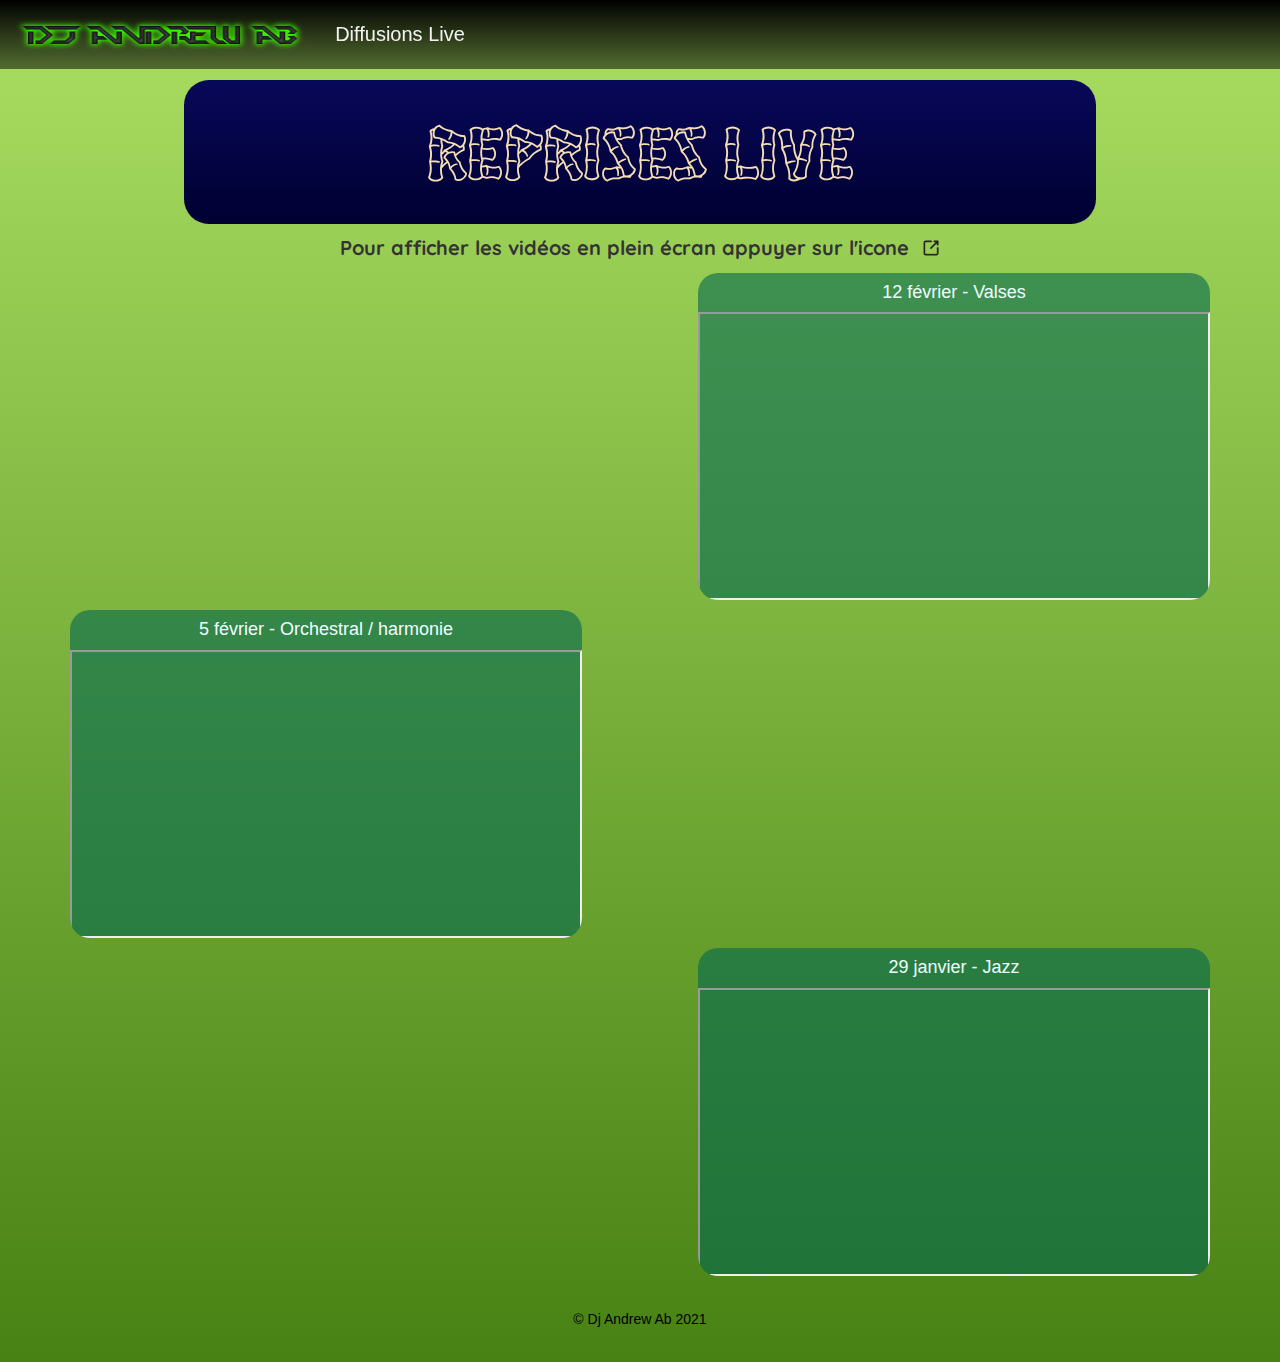
<file: reprises.html>
<!DOCTYPE html>
<html lang="en">
<head>
  <title>Dj Andrew Ab - Reprises</title> 
  <meta charset="utf-8">
  <meta name="viewport" content="width=device-width, initial-scale=1">
  <link rel="stylesheet" href="https://maxcdn.bootstrapcdn.com/bootstrap/3.4.1/css/bootstrap.min.css">
  <script src="https://ajax.googleapis.com/ajax/libs/jquery/3.5.1/jquery.min.js"></script>
  <script src="https://maxcdn.bootstrapcdn.com/bootstrap/3.4.1/js/bootstrap.min.js"></script>
  <link rel="stylesheet" href="main.css">
  <link rel="shortcut icon" type="image/x-icon" href="favicon.ico" />
  <link rel="preconnect" href="https://fonts.gstatic.com">
<link href="https://fonts.googleapis.com/css2?family=Hanalei&display=swap" rel="stylesheet"> 
<link href="https://fonts.googleapis.com/css2?family=Quicksand:wght@400;600&display=swap" rel="stylesheet"> 

  <style>
    nav{
      width: 100%;
      background-image: linear-gradient(black, rgba(0, 0, 0, 0.5));
      overflow: auto;
      margin-bottom: 20px;
    }
    ul{
      padding: 0;
      list-style: none;
margin-left: 300px;

    }
   li{
     float: left;
   }
   .logo img{
position: absolute;
margin-top:15px;
margin-left: 10px;

   }
   li a{
     width: 200px;
     display: block;
     padding: 20px 15px;
     text-decoration: none;
     color: #f2f2f2;
     text-align: center;
     font-size: 20px;
   }
   li a:hover {
     background:#abdf63 ;
     transition: 0.5s;
     text-transform: uppercase;
     text-decoration: none;
     color: black;

   }
   footer {
  text-align: center;
  padding: 3px;
  color: black;
}
    </style>
</head>

    

<body>
  
    
    <nav class="navbar-fixed-top" >
      <div class="logo" href="index.html">
      <img id="logo" src="images/djlogo.png" width="300" height="40" alt="">
    </div>
          <ul id="ulnav">
        <li>
          <a href="index.html">Diffusions Live</a>
        </li>
      </ul>

  </nav>

  
<div id="page" class="container">
  <div style="padding-top: 80px;"class="center text-center">
  <p id="titre"  class="sTitre">Reprises Live</p>
</div>



     

 <div>
 
        <p id="textep" class="sExt">Pour afficher les vidéos en plein écran appuyer sur l'icone &nbsp;
        <img id="imgExt" src="images/ext.ico" alt="Icone Lien Externe" height="20" width="20"> </p> <!--<p> dans le coin en haut à droite de chaque vidéo</p>-->       
    
       
    
      <div id="divValses" style="padding:0;background: #00665096 ;webkit-border-radius: 20px;-moz-border-radius: 20px;border-radius: 20px;width:512px; height: auto;margin-bottom: 10px;margin-left:auto; overflow: hidden;">
        <h4 id="tValses" style="width: 512px; text-align: center; color: azure;">12 février - Valses</h4>
        <iframe id="repValses" src="https://drive.google.com/file/d/1HwNjMNhZ7vRjMSmTMEveIuLZqnSX4ew5/preview" width="512" height="288" style="margin-bottom: -5px;" ></iframe>
      </div>

      <div id="divValses" style="padding:0;background: #00665096 ;webkit-border-radius: 20px;-moz-border-radius: 20px;border-radius: 20px;width:512px; height: auto;margin-bottom: 10px;margin-left:0; overflow: hidden;">
        <h4 id="tValses" style="width: 512px; text-align: center; color: azure;">5 février - Orchestral / harmonie</h4>
        <iframe id="repValses" src="https://drive.google.com/file/d/1Urc7jYu_cDvImtfojslspZvTqJhkdBgR/preview" width="512" height="288"style="margin-bottom: -5px;"></iframe>
      </div>

      <div id="divJazz" style="padding:0;background: #00665096 ;webkit-border-radius: 20px;-moz-border-radius: 20px;border-radius: 20px;width:512px; height: auto;margin-bottom: 10px;margin-left:auto; overflow: hidden;">
        <h4 id="tJazz" style="width: 512px; text-align: center; color: azure;">29 janvier - Jazz</h4>
            <iframe id="repJazz" src="https://drive.google.com/file/d/1p2fME-pChcZvMDQfEnZuCZZKvG7cRTKM/preview" width="512" height="288" style="margin-bottom: -5px;"></iframe>
      </div>


    
     
  </div>
  </div>

&nbsp;
&nbsp;
&nbsp;
&nbsp;
&nbsp;
&nbsp;

<footer>
  <p>&copy; Dj Andrew Ab 2021<br></p>
  &nbsp;
&nbsp;
&nbsp;
&nbsp;
&nbsp;
&nbsp;
</footer>

<style>
  @media (max-width: 990px) {
        #live {
            width: 100%;
            height: 500px;
        }
        #chat {
            width: 100%;
            height: 300px;
        }
        #textep{
          font-size: 10px;
        }
        #imgExt{
          width: 10px;
          height: 10px;
        }
       
        }
        @media (max-width: 500px) {
        #live {
            width: 100%;
            height: 200px;
        }
        #chat {
            width: 100%;
            height: 300px;
        }
        #titre {
          font-size: 35px;

        }
        #logo {
          width: 125px;
          height: 35px;
        }
        #ulnav {
          margin-left: 125px;
        }
        #video{
          height: 215px;
        }
        #tValses {
          max-width: 256px;
        }
        #divValses{
          height: 200px;
          max-width: 256px;       
         }
        #repValses {
          height: 150px;
          width: 256px;
        }
        #tJazz {
          max-width: 256px;
        }
        #divJazz{
          height: 200px;
          max-width: 256px;       
         }
        #repJazz {
          height: 150px;
          width: 256px;
        }
        
       
        }
</style>

<script>
  var acc = document.getElementsByClassName("accordion");
  var i;
  
  for (i = 0; i < acc.length; i++) {
    acc[i].addEventListener("click", function() {
      this.classList.toggle("active");
      var panel = this.nextElementSibling;
      if (panel.style.display === "block") {
        panel.style.display = "none";
      } else {
        panel.style.display = "block";
      }
    });
  }
  </script>

</body>
</html>
</file>
<file: main.css>
.sTitre {
    background-image: linear-gradient(#08085a,#000031) ;
    border-radius: 25px;
font-weight: 300;
    color: wheat;
    font-family: 'Hanalei', cursive;
    font-size: 2cm;
        cursor: pointer;
    padding: 18px;
    width: 100%;
    border: none;
    text-align: center;
    position: relative;

}
.sExt {
font-size: 20px;
align-items: center;
font-weight: bold;
display: flex;
justify-content: center;
margin: 10px;
font-family: 'Quicksand', sans-serif;
}
body {
    background-image: linear-gradient(#abdf63, #488214);
    background-color: #abdf63;
    background-size: cover;} 
.sHeader {
    align-items: center;
    display: flex;
}
.center {
    margin: auto;
    width: 80%;
  }
.accordion {
    color: maroon;
        font: italic small-caps bold 40px/30px Georgia, serif;
    cursor: pointer;
    padding: 18px;
    width: 100%;
    border: none;
    text-align: center;
    outline: none;
    transition: 0.4s;
  }
  
  .active, .accordion:hover {
    background-color: #ccc; 
  }
  
  .panel {
    padding: 0 18px;
    display: none;
    background-color: white;
    overflow: hidden;
  }

.flex-container {
    display: -ms-flexbox;
    display: -webkit-flex;
    display: flex;
    -webkit-flex-direction: row;
    -ms-flex-direction: row;
    flex-direction: row;
    -webkit-flex-wrap: wrap;
    -ms-flex-wrap: wrap;
    flex-wrap: wrap;
    -webkit-justify-content: flex-start;
    -ms-flex-pack: start;
    justify-content: flex-start;
    -webkit-align-content: center;
    -ms-flex-line-pack: center;
    align-content: center;
    -webkit-align-items: flex-start;
    -ms-flex-align: start;
    align-items: flex-start;
    }

.flex-item:nth-child(1) {
    -webkit-order: 0;
    -ms-flex-order: 0;
    order: 0;
    -webkit-flex: 0 1 auto;
    -ms-flex: 0 1 auto;
    flex: 0 1 auto;
    -webkit-align-self: flex-start;
    -ms-flex-item-align: start;
    align-self: flex-start;
    }

.flex-item:nth-child(2) {
    -webkit-order: 0;
    -ms-flex-order: 0;
    order: 0;
    -webkit-flex: 0 1 auto;
    -ms-flex: 0 1 auto;
    flex: 0 1 auto;
    -webkit-align-self: flex-end;
    -ms-flex-item-align: end;
    align-self: flex-end;
    }

    .navbar {
        margin-bottom: 20px;
    }

    .bg-dark {
        background-color: #343a40!important;
    }

    .rcorners2 {
        border-radius: 25px;
        border: 2px solid #73AD21;
        padding: 20px;
        width: 200px;
        height: 150px;
      }

      .sHorsLigne {
          color: maroon;
          font: italic small-caps bold 12px/30px Georgia, serif;
      }

      @media (max-width: 500px) {
        #div {
            flex-direction: column;    
        }
        #div {
            display: flex;
        }
    
        section {
            flex: 1;   
        }
        #ul{
        margin: 0;        
    }
        }
</file>
<file: assets/css/main.css>
@import url(font-awesome.min.css);
@import url("https://fonts.googleapis.com/css?family=Poppins:300,400,500,600,700");

/*
	Caminar by TEMPLATED
	templated.co @templatedco
	Released for free under the Creative Commons Attribution 3.0 license (templated.co/license)
*/

/* Reset */

button {
	border: none;
	color: white;
	padding: 15px 32px;
	text-align: center;
	text-decoration: none;
	display: inline-block;
	font-size: 16px;
	margin: 4px 2px;
	cursor: pointer;
	align-self: center;
	display: flex;
  }
  iframe {
	display: block;
	margin-left: auto;
	margin-right: auto;
  }

#collapse-nav {
  display: none;
}

@media (max-width: 992px) {
  #collapse-nav {
    display: block;
  }
}
  
  .button1 {background-color: #4CAF50;} /* Green */
  .button2 {background-color: #008CBA;} /* Blue */

	html, body, div, span, applet, object, iframe, h1, h2, h3, h4, h5, h6, p, blockquote, pre, a, abbr, acronym, address, big, cite, code, del, dfn, em, img, ins, kbd, q, s, samp, small, strike, strong, sub, sup, tt, var, b, u, i, center, dl, dt, dd, ol, ul, li, fieldset, form, label, legend, table, caption, tbody, tfoot, thead, tr, th, td, article, aside, canvas, details, embed, figure, figcaption, footer, header, hgroup, menu, nav, output, ruby, section, summary, time, mark, audio, video {
		margin: 0;
		padding: 0;
		border: 0;
		font-size: 100%;
		font: inherit;
		vertical-align: baseline;
	}

	article, aside, details, figcaption, figure, footer, header, hgroup, menu, nav, section {
		display: block;
	}

	body {
		line-height: 1;
	}

	ol, ul {
		list-style: none;
	}

	blockquote, q {
		quotes: none;
	}

	blockquote:before, blockquote:after, q:before, q:after {
		content: '';
		content: none;
	}

	table {
		border-collapse: collapse;
		border-spacing: 0;
	}

	body {
		-webkit-text-size-adjust: none;
	}

/* Box Model */

	*, *:before, *:after {
		-moz-box-sizing: border-box;
		-webkit-box-sizing: border-box;
		box-sizing: border-box;
	}

/* Containers */

	.container {
		margin-left: auto;
		margin-right: auto;
	}

	.container.\31 25\25 {
		width: 100%;
		max-width: 100rem;
		min-width: 80rem;
	}

	.container.\37 5\25 {
		width: 60rem;
	}

	.container.\35 0\25 {
		width: 40rem;
	}

	.container.\32 5\25 {
		width: 20rem;
	}

	.container {
		width: 80rem;
	}

	@media screen and (max-width: 1680px) {

		.container.\31 25\25 {
			width: 100%;
			max-width: 100rem;
			min-width: 80rem;
		}

		.container.\37 5\25 {
			width: 60rem;
		}

		.container.\35 0\25 {
			width: 40rem;
		}

		.container.\32 5\25 {
			width: 20rem;
		}

		.container {
			width: 80rem;
		}

	}

	@media screen and (max-width: 1280px) {

		.container.\31 25\25 {
			width: 100%;
			max-width: 81.25rem;
			min-width: 65rem;
		}

		.container.\37 5\25 {
			width: 48.75rem;
		}

		.container.\35 0\25 {
			width: 32.5rem;
		}

		.container.\32 5\25 {
			width: 16.25rem;
		}

		.container {
			width: 65rem;
		}

	}

	@media screen and (max-width: 980px) {

		.container.\31 25\25 {
			width: 100%;
			max-width: 112.5%;
			min-width: 90%;
		}

		.container.\37 5\25 {
			width: 67.5%;
		}

		.container.\35 0\25 {
			width: 45%;
		}

		.container.\32 5\25 {
			width: 22.5%;
		}

		.container {
			width: 90%;
		}

	}

	@media screen and (max-width: 736px) {

		.container.\31 25\25 {
			width: 100%;
			max-width: 112.5%;
			min-width: 90%;
		}

		.container.\37 5\25 {
			width: 67.5%;
		}

		.container.\35 0\25 {
			width: 45%;
		}

		.container.\32 5\25 {
			width: 22.5%;
		}

		.container {
			width: 90% !important;
		}

	}

	@media screen and (max-width: 480px) {

		.container.\31 25\25 {
			width: 100%;
			max-width: 112.5%;
			min-width: 90%;
		}

		.container.\37 5\25 {
			width: 67.5%;
		}

		.container.\35 0\25 {
			width: 45%;
		}

		.container.\32 5\25 {
			width: 22.5%;
		}

		.container {
			width: 90% !important;
		}

	}

/* Grid */

	.row {
		border-bottom: solid 1px transparent;
		-moz-box-sizing: border-box;
		-webkit-box-sizing: border-box;
		box-sizing: border-box;
	}

	.row > * {
		float: left;
		-moz-box-sizing: border-box;
		-webkit-box-sizing: border-box;
		box-sizing: border-box;
	}

	.row:after, .row:before {
		content: '';
		display: block;
		clear: both;
		height: 0;
	}

	.row.uniform > * > :first-child {
		margin-top: 0;
	}

	.row.uniform > * > :last-child {
		margin-bottom: 0;
	}

	.row.\30 \25 > * {
		padding: 0 0 0 0rem;
	}

	.row.\30 \25 {
		margin: 0 0 -1px 0rem;
	}

	.row.uniform.\30 \25 > * {
		padding: 0rem 0 0 0rem;
	}

	.row.uniform.\30 \25 {
		margin: 0rem 0 -1px 0rem;
	}

	.row > * {
		padding: 0 0 0 2rem;
	}

	.row {
		margin: 0 0 -1px -2rem;
	}

	.row.uniform > * {
		padding: 2rem 0 0 2rem;
	}

	.row.uniform {
		margin: -2rem 0 -1px -2rem;
	}

	.row.\32 00\25 > * {
		padding: 0 0 0 4rem;
	}

	.row.\32 00\25 {
		margin: 0 0 -1px -4rem;
	}

	.row.uniform.\32 00\25 > * {
		padding: 4rem 0 0 4rem;
	}

	.row.uniform.\32 00\25 {
		margin: -4rem 0 -1px -4rem;
	}

	.row.\31 50\25 > * {
		padding: 0 0 0 3rem;
	}

	.row.\31 50\25 {
		margin: 0 0 -1px -3rem;
	}

	.row.uniform.\31 50\25 > * {
		padding: 3rem 0 0 3rem;
	}

	.row.uniform.\31 50\25 {
		margin: -3rem 0 -1px -3rem;
	}

	.row.\35 0\25 > * {
		padding: 0 0 0 1rem;
	}

	.row.\35 0\25 {
		margin: 0 0 -1px -1rem;
	}

	.row.uniform.\35 0\25 > * {
		padding: 1rem 0 0 1rem;
	}

	.row.uniform.\35 0\25 {
		margin: -1rem 0 -1px -1rem;
	}

	.row.\32 5\25 > * {
		padding: 0 0 0 0.5rem;
	}

	.row.\32 5\25 {
		margin: 0 0 -1px -0.5rem;
	}

	.row.uniform.\32 5\25 > * {
		padding: 0.5rem 0 0 0.5rem;
	}

	.row.uniform.\32 5\25 {
		margin: -0.5rem 0 -1px -0.5rem;
	}

	.\31 2u, .\31 2u\24 {
		width: 100%;
		clear: none;
		margin-left: 0;
	}

	.\31 1u, .\31 1u\24 {
		width: 91.6666666667%;
		clear: none;
		margin-left: 0;
	}

	.\31 0u, .\31 0u\24 {
		width: 83.3333333333%;
		clear: none;
		margin-left: 0;
	}

	.\39 u, .\39 u\24 {
		width: 75%;
		clear: none;
		margin-left: 0;
	}

	.\38 u, .\38 u\24 {
		width: 66.6666666667%;
		clear: none;
		margin-left: 0;
	}

	.\37 u, .\37 u\24 {
		width: 58.3333333333%;
		clear: none;
		margin-left: 0;
	}

	.\36 u, .\36 u\24 {
		width: 50%;
		clear: none;
		margin-left: 0;
	}

	.\35 u, .\35 u\24 {
		width: 41.6666666667%;
		clear: none;
		margin-left: 0;
	}

	.\34 u, .\34 u\24 {
		width: 33.3333333333%;
		clear: none;
		margin-left: 0;
	}

	.\33 u, .\33 u\24 {
		width: 25%;
		clear: none;
		margin-left: 0;
	}

	.\32 u, .\32 u\24 {
		width: 16.6666666667%;
		clear: none;
		margin-left: 0;
	}

	.\31 u, .\31 u\24 {
		width: 8.3333333333%;
		clear: none;
		margin-left: 0;
	}

	.\31 2u\24 + *,
	.\31 1u\24 + *,
	.\31 0u\24 + *,
	.\39 u\24 + *,
	.\38 u\24 + *,
	.\37 u\24 + *,
	.\36 u\24 + *,
	.\35 u\24 + *,
	.\34 u\24 + *,
	.\33 u\24 + *,
	.\32 u\24 + *,
	.\31 u\24 + * {
		clear: left;
	}

	.\-11u {
		margin-left: 91.66667%;
	}

	.\-10u {
		margin-left: 83.33333%;
	}

	.\-9u {
		margin-left: 75%;
	}

	.\-8u {
		margin-left: 66.66667%;
	}

	.\-7u {
		margin-left: 58.33333%;
	}

	.\-6u {
		margin-left: 50%;
	}

	.\-5u {
		margin-left: 41.66667%;
	}

	.\-4u {
		margin-left: 33.33333%;
	}

	.\-3u {
		margin-left: 25%;
	}

	.\-2u {
		margin-left: 16.66667%;
	}

	.\-1u {
		margin-left: 8.33333%;
	}

	@media screen and (max-width: 1680px) {

		.row > * {
			padding: 0 0 0 2rem;
		}

		.row {
			margin: 0 0 -1px -2rem;
		}

		.row.uniform > * {
			padding: 2rem 0 0 2rem;
		}

		.row.uniform {
			margin: -2rem 0 -1px -2rem;
		}

		.row.\32 00\25 > * {
			padding: 0 0 0 4rem;
		}

		.row.\32 00\25 {
			margin: 0 0 -1px -4rem;
		}

		.row.uniform.\32 00\25 > * {
			padding: 4rem 0 0 4rem;
		}

		.row.uniform.\32 00\25 {
			margin: -4rem 0 -1px -4rem;
		}

		.row.\31 50\25 > * {
			padding: 0 0 0 3rem;
		}

		.row.\31 50\25 {
			margin: 0 0 -1px -3rem;
		}

		.row.uniform.\31 50\25 > * {
			padding: 3rem 0 0 3rem;
		}

		.row.uniform.\31 50\25 {
			margin: -3rem 0 -1px -3rem;
		}

		.row.\35 0\25 > * {
			padding: 0 0 0 1rem;
		}

		.row.\35 0\25 {
			margin: 0 0 -1px -1rem;
		}

		.row.uniform.\35 0\25 > * {
			padding: 1rem 0 0 1rem;
		}

		.row.uniform.\35 0\25 {
			margin: -1rem 0 -1px -1rem;
		}

		.row.\32 5\25 > * {
			padding: 0 0 0 0.5rem;
		}

		.row.\32 5\25 {
			margin: 0 0 -1px -0.5rem;
		}

		.row.uniform.\32 5\25 > * {
			padding: 0.5rem 0 0 0.5rem;
		}

		.row.uniform.\32 5\25 {
			margin: -0.5rem 0 -1px -0.5rem;
		}

		.\31 2u\28xlarge\29, .\31 2u\24\28xlarge\29 {
			width: 100%;
			clear: none;
			margin-left: 0;
		}

		.\31 1u\28xlarge\29, .\31 1u\24\28xlarge\29 {
			width: 91.6666666667%;
			clear: none;
			margin-left: 0;
		}

		.\31 0u\28xlarge\29, .\31 0u\24\28xlarge\29 {
			width: 83.3333333333%;
			clear: none;
			margin-left: 0;
		}

		.\39 u\28xlarge\29, .\39 u\24\28xlarge\29 {
			width: 75%;
			clear: none;
			margin-left: 0;
		}

		.\38 u\28xlarge\29, .\38 u\24\28xlarge\29 {
			width: 66.6666666667%;
			clear: none;
			margin-left: 0;
		}

		.\37 u\28xlarge\29, .\37 u\24\28xlarge\29 {
			width: 58.3333333333%;
			clear: none;
			margin-left: 0;
		}

		.\36 u\28xlarge\29, .\36 u\24\28xlarge\29 {
			width: 50%;
			clear: none;
			margin-left: 0;
		}

		.\35 u\28xlarge\29, .\35 u\24\28xlarge\29 {
			width: 41.6666666667%;
			clear: none;
			margin-left: 0;
		}

		.\34 u\28xlarge\29, .\34 u\24\28xlarge\29 {
			width: 33.3333333333%;
			clear: none;
			margin-left: 0;
		}

		.\33 u\28xlarge\29, .\33 u\24\28xlarge\29 {
			width: 25%;
			clear: none;
			margin-left: 0;
		}

		.\32 u\28xlarge\29, .\32 u\24\28xlarge\29 {
			width: 16.6666666667%;
			clear: none;
			margin-left: 0;
		}

		.\31 u\28xlarge\29, .\31 u\24\28xlarge\29 {
			width: 8.3333333333%;
			clear: none;
			margin-left: 0;
		}

		.\31 2u\24\28xlarge\29 + *,
		.\31 1u\24\28xlarge\29 + *,
		.\31 0u\24\28xlarge\29 + *,
		.\39 u\24\28xlarge\29 + *,
		.\38 u\24\28xlarge\29 + *,
		.\37 u\24\28xlarge\29 + *,
		.\36 u\24\28xlarge\29 + *,
		.\35 u\24\28xlarge\29 + *,
		.\34 u\24\28xlarge\29 + *,
		.\33 u\24\28xlarge\29 + *,
		.\32 u\24\28xlarge\29 + *,
		.\31 u\24\28xlarge\29 + * {
			clear: left;
		}

		.\-11u\28xlarge\29 {
			margin-left: 91.66667%;
		}

		.\-10u\28xlarge\29 {
			margin-left: 83.33333%;
		}

		.\-9u\28xlarge\29 {
			margin-left: 75%;
		}

		.\-8u\28xlarge\29 {
			margin-left: 66.66667%;
		}

		.\-7u\28xlarge\29 {
			margin-left: 58.33333%;
		}

		.\-6u\28xlarge\29 {
			margin-left: 50%;
		}

		.\-5u\28xlarge\29 {
			margin-left: 41.66667%;
		}

		.\-4u\28xlarge\29 {
			margin-left: 33.33333%;
		}

		.\-3u\28xlarge\29 {
			margin-left: 25%;
		}

		.\-2u\28xlarge\29 {
			margin-left: 16.66667%;
		}

		.\-1u\28xlarge\29 {
			margin-left: 8.33333%;
		}

	}

	@media screen and (max-width: 1280px) {

		.row > * {
			padding: 0 0 0 1.5rem;
		}

		.row {
			margin: 0 0 -1px -1.5rem;
		}

		.row.uniform > * {
			padding: 1.5rem 0 0 1.5rem;
		}

		.row.uniform {
			margin: -1.5rem 0 -1px -1.5rem;
		}

		.row.\32 00\25 > * {
			padding: 0 0 0 3rem;
		}

		.row.\32 00\25 {
			margin: 0 0 -1px -3rem;
		}

		.row.uniform.\32 00\25 > * {
			padding: 3rem 0 0 3rem;
		}

		.row.uniform.\32 00\25 {
			margin: -3rem 0 -1px -3rem;
		}

		.row.\31 50\25 > * {
			padding: 0 0 0 2.25rem;
		}

		.row.\31 50\25 {
			margin: 0 0 -1px -2.25rem;
		}

		.row.uniform.\31 50\25 > * {
			padding: 2.25rem 0 0 2.25rem;
		}

		.row.uniform.\31 50\25 {
			margin: -2.25rem 0 -1px -2.25rem;
		}

		.row.\35 0\25 > * {
			padding: 0 0 0 0.75rem;
		}

		.row.\35 0\25 {
			margin: 0 0 -1px -0.75rem;
		}

		.row.uniform.\35 0\25 > * {
			padding: 0.75rem 0 0 0.75rem;
		}

		.row.uniform.\35 0\25 {
			margin: -0.75rem 0 -1px -0.75rem;
		}

		.row.\32 5\25 > * {
			padding: 0 0 0 0.375rem;
		}

		.row.\32 5\25 {
			margin: 0 0 -1px -0.375rem;
		}

		.row.uniform.\32 5\25 > * {
			padding: 0.375rem 0 0 0.375rem;
		}

		.row.uniform.\32 5\25 {
			margin: -0.375rem 0 -1px -0.375rem;
		}

		.\31 2u\28large\29, .\31 2u\24\28large\29 {
			width: 100%;
			clear: none;
			margin-left: 0;
		}

		.\31 1u\28large\29, .\31 1u\24\28large\29 {
			width: 91.6666666667%;
			clear: none;
			margin-left: 0;
		}

		.\31 0u\28large\29, .\31 0u\24\28large\29 {
			width: 83.3333333333%;
			clear: none;
			margin-left: 0;
		}

		.\39 u\28large\29, .\39 u\24\28large\29 {
			width: 75%;
			clear: none;
			margin-left: 0;
		}

		.\38 u\28large\29, .\38 u\24\28large\29 {
			width: 66.6666666667%;
			clear: none;
			margin-left: 0;
		}

		.\37 u\28large\29, .\37 u\24\28large\29 {
			width: 58.3333333333%;
			clear: none;
			margin-left: 0;
		}

		.\36 u\28large\29, .\36 u\24\28large\29 {
			width: 50%;
			clear: none;
			margin-left: 0;
		}

		.\35 u\28large\29, .\35 u\24\28large\29 {
			width: 41.6666666667%;
			clear: none;
			margin-left: 0;
		}

		.\34 u\28large\29, .\34 u\24\28large\29 {
			width: 33.3333333333%;
			clear: none;
			margin-left: 0;
		}

		.\33 u\28large\29, .\33 u\24\28large\29 {
			width: 25%;
			clear: none;
			margin-left: 0;
		}

		.\32 u\28large\29, .\32 u\24\28large\29 {
			width: 16.6666666667%;
			clear: none;
			margin-left: 0;
		}

		.\31 u\28large\29, .\31 u\24\28large\29 {
			width: 8.3333333333%;
			clear: none;
			margin-left: 0;
		}

		.\31 2u\24\28large\29 + *,
		.\31 1u\24\28large\29 + *,
		.\31 0u\24\28large\29 + *,
		.\39 u\24\28large\29 + *,
		.\38 u\24\28large\29 + *,
		.\37 u\24\28large\29 + *,
		.\36 u\24\28large\29 + *,
		.\35 u\24\28large\29 + *,
		.\34 u\24\28large\29 + *,
		.\33 u\24\28large\29 + *,
		.\32 u\24\28large\29 + *,
		.\31 u\24\28large\29 + * {
			clear: left;
		}

		.\-11u\28large\29 {
			margin-left: 91.66667%;
		}

		.\-10u\28large\29 {
			margin-left: 83.33333%;
		}

		.\-9u\28large\29 {
			margin-left: 75%;
		}

		.\-8u\28large\29 {
			margin-left: 66.66667%;
		}

		.\-7u\28large\29 {
			margin-left: 58.33333%;
		}

		.\-6u\28large\29 {
			margin-left: 50%;
		}

		.\-5u\28large\29 {
			margin-left: 41.66667%;
		}

		.\-4u\28large\29 {
			margin-left: 33.33333%;
		}

		.\-3u\28large\29 {
			margin-left: 25%;
		}

		.\-2u\28large\29 {
			margin-left: 16.66667%;
		}

		.\-1u\28large\29 {
			margin-left: 8.33333%;
		}

	}

	@media screen and (max-width: 980px) {

		.row > * {
			padding: 0 0 0 1.5rem;
		}

		.row {
			margin: 0 0 -1px -1.5rem;
		}

		.row.uniform > * {
			padding: 1.5rem 0 0 1.5rem;
		}

		.row.uniform {
			margin: -1.5rem 0 -1px -1.5rem;
		}

		.row.\32 00\25 > * {
			padding: 0 0 0 3rem;
		}

		.row.\32 00\25 {
			margin: 0 0 -1px -3rem;
		}

		.row.uniform.\32 00\25 > * {
			padding: 3rem 0 0 3rem;
		}

		.row.uniform.\32 00\25 {
			margin: -3rem 0 -1px -3rem;
		}

		.row.\31 50\25 > * {
			padding: 0 0 0 2.25rem;
		}

		.row.\31 50\25 {
			margin: 0 0 -1px -2.25rem;
		}

		.row.uniform.\31 50\25 > * {
			padding: 2.25rem 0 0 2.25rem;
		}

		.row.uniform.\31 50\25 {
			margin: -2.25rem 0 -1px -2.25rem;
		}

		.row.\35 0\25 > * {
			padding: 0 0 0 0.75rem;
		}

		.row.\35 0\25 {
			margin: 0 0 -1px -0.75rem;
		}

		.row.uniform.\35 0\25 > * {
			padding: 0.75rem 0 0 0.75rem;
		}

		.row.uniform.\35 0\25 {
			margin: -0.75rem 0 -1px -0.75rem;
		}

		.row.\32 5\25 > * {
			padding: 0 0 0 0.375rem;
		}

		.row.\32 5\25 {
			margin: 0 0 -1px -0.375rem;
		}

		.row.uniform.\32 5\25 > * {
			padding: 0.375rem 0 0 0.375rem;
		}

		.row.uniform.\32 5\25 {
			margin: -0.375rem 0 -1px -0.375rem;
		}

		.\31 2u\28medium\29, .\31 2u\24\28medium\29 {
			width: 100%;
			clear: none;
			margin-left: 0;
		}

		.\31 1u\28medium\29, .\31 1u\24\28medium\29 {
			width: 91.6666666667%;
			clear: none;
			margin-left: 0;
		}

		.\31 0u\28medium\29, .\31 0u\24\28medium\29 {
			width: 83.3333333333%;
			clear: none;
			margin-left: 0;
		}

		.\39 u\28medium\29, .\39 u\24\28medium\29 {
			width: 75%;
			clear: none;
			margin-left: 0;
		}

		.\38 u\28medium\29, .\38 u\24\28medium\29 {
			width: 66.6666666667%;
			clear: none;
			margin-left: 0;
		}

		.\37 u\28medium\29, .\37 u\24\28medium\29 {
			width: 58.3333333333%;
			clear: none;
			margin-left: 0;
		}

		.\36 u\28medium\29, .\36 u\24\28medium\29 {
			width: 50%;
			clear: none;
			margin-left: 0;
		}

		.\35 u\28medium\29, .\35 u\24\28medium\29 {
			width: 41.6666666667%;
			clear: none;
			margin-left: 0;
		}

		.\34 u\28medium\29, .\34 u\24\28medium\29 {
			width: 33.3333333333%;
			clear: none;
			margin-left: 0;
		}

		.\33 u\28medium\29, .\33 u\24\28medium\29 {
			width: 25%;
			clear: none;
			margin-left: 0;
		}

		.\32 u\28medium\29, .\32 u\24\28medium\29 {
			width: 16.6666666667%;
			clear: none;
			margin-left: 0;
		}

		.\31 u\28medium\29, .\31 u\24\28medium\29 {
			width: 8.3333333333%;
			clear: none;
			margin-left: 0;
		}

		.\31 2u\24\28medium\29 + *,
		.\31 1u\24\28medium\29 + *,
		.\31 0u\24\28medium\29 + *,
		.\39 u\24\28medium\29 + *,
		.\38 u\24\28medium\29 + *,
		.\37 u\24\28medium\29 + *,
		.\36 u\24\28medium\29 + *,
		.\35 u\24\28medium\29 + *,
		.\34 u\24\28medium\29 + *,
		.\33 u\24\28medium\29 + *,
		.\32 u\24\28medium\29 + *,
		.\31 u\24\28medium\29 + * {
			clear: left;
		}

		.\-11u\28medium\29 {
			margin-left: 91.66667%;
		}

		.\-10u\28medium\29 {
			margin-left: 83.33333%;
		}

		.\-9u\28medium\29 {
			margin-left: 75%;
		}

		.\-8u\28medium\29 {
			margin-left: 66.66667%;
		}

		.\-7u\28medium\29 {
			margin-left: 58.33333%;
		}

		.\-6u\28medium\29 {
			margin-left: 50%;
		}

		.\-5u\28medium\29 {
			margin-left: 41.66667%;
		}

		.\-4u\28medium\29 {
			margin-left: 33.33333%;
		}

		.\-3u\28medium\29 {
			margin-left: 25%;
		}

		.\-2u\28medium\29 {
			margin-left: 16.66667%;
		}

		.\-1u\28medium\29 {
			margin-left: 8.33333%;
		}

	}

	@media screen and (max-width: 736px) {

		.row > * {
			padding: 0 0 0 1.25rem;
		}

		.row {
			margin: 0 0 -1px -1.25rem;
		}

		.row.uniform > * {
			padding: 1.25rem 0 0 1.25rem;
		}

		.row.uniform {
			margin: -1.25rem 0 -1px -1.25rem;
		}

		.row.\32 00\25 > * {
			padding: 0 0 0 2.5rem;
		}

		.row.\32 00\25 {
			margin: 0 0 -1px -2.5rem;
		}

		.row.uniform.\32 00\25 > * {
			padding: 2.5rem 0 0 2.5rem;
		}

		.row.uniform.\32 00\25 {
			margin: -2.5rem 0 -1px -2.5rem;
		}

		.row.\31 50\25 > * {
			padding: 0 0 0 1.875rem;
		}

		.row.\31 50\25 {
			margin: 0 0 -1px -1.875rem;
		}

		.row.uniform.\31 50\25 > * {
			padding: 1.875rem 0 0 1.875rem;
		}

		.row.uniform.\31 50\25 {
			margin: -1.875rem 0 -1px -1.875rem;
		}

		.row.\35 0\25 > * {
			padding: 0 0 0 0.625rem;
		}

		.row.\35 0\25 {
			margin: 0 0 -1px -0.625rem;
		}

		.row.uniform.\35 0\25 > * {
			padding: 0.625rem 0 0 0.625rem;
		}

		.row.uniform.\35 0\25 {
			margin: -0.625rem 0 -1px -0.625rem;
		}

		.row.\32 5\25 > * {
			padding: 0 0 0 0.3125rem;
		}

		.row.\32 5\25 {
			margin: 0 0 -1px -0.3125rem;
		}

		.row.uniform.\32 5\25 > * {
			padding: 0.3125rem 0 0 0.3125rem;
		}

		.row.uniform.\32 5\25 {
			margin: -0.3125rem 0 -1px -0.3125rem;
		}

		.\31 2u\28small\29, .\31 2u\24\28small\29 {
			width: 100%;
			clear: none;
			margin-left: 0;
		}

		.\31 1u\28small\29, .\31 1u\24\28small\29 {
			width: 91.6666666667%;
			clear: none;
			margin-left: 0;
		}

		.\31 0u\28small\29, .\31 0u\24\28small\29 {
			width: 83.3333333333%;
			clear: none;
			margin-left: 0;
		}

		.\39 u\28small\29, .\39 u\24\28small\29 {
			width: 75%;
			clear: none;
			margin-left: 0;
		}

		.\38 u\28small\29, .\38 u\24\28small\29 {
			width: 66.6666666667%;
			clear: none;
			margin-left: 0;
		}

		.\37 u\28small\29, .\37 u\24\28small\29 {
			width: 58.3333333333%;
			clear: none;
			margin-left: 0;
		}

		.\36 u\28small\29, .\36 u\24\28small\29 {
			width: 50%;
			clear: none;
			margin-left: 0;
		}

		.\35 u\28small\29, .\35 u\24\28small\29 {
			width: 41.6666666667%;
			clear: none;
			margin-left: 0;
		}

		.\34 u\28small\29, .\34 u\24\28small\29 {
			width: 33.3333333333%;
			clear: none;
			margin-left: 0;
		}

		.\33 u\28small\29, .\33 u\24\28small\29 {
			width: 25%;
			clear: none;
			margin-left: 0;
		}

		.\32 u\28small\29, .\32 u\24\28small\29 {
			width: 16.6666666667%;
			clear: none;
			margin-left: 0;
		}

		.\31 u\28small\29, .\31 u\24\28small\29 {
			width: 8.3333333333%;
			clear: none;
			margin-left: 0;
		}

		.\31 2u\24\28small\29 + *,
		.\31 1u\24\28small\29 + *,
		.\31 0u\24\28small\29 + *,
		.\39 u\24\28small\29 + *,
		.\38 u\24\28small\29 + *,
		.\37 u\24\28small\29 + *,
		.\36 u\24\28small\29 + *,
		.\35 u\24\28small\29 + *,
		.\34 u\24\28small\29 + *,
		.\33 u\24\28small\29 + *,
		.\32 u\24\28small\29 + *,
		.\31 u\24\28small\29 + * {
			clear: left;
		}

		.\-11u\28small\29 {
			margin-left: 91.66667%;
		}

		.\-10u\28small\29 {
			margin-left: 83.33333%;
		}

		.\-9u\28small\29 {
			margin-left: 75%;
		}

		.\-8u\28small\29 {
			margin-left: 66.66667%;
		}

		.\-7u\28small\29 {
			margin-left: 58.33333%;
		}

		.\-6u\28small\29 {
			margin-left: 50%;
		}

		.\-5u\28small\29 {
			margin-left: 41.66667%;
		}

		.\-4u\28small\29 {
			margin-left: 33.33333%;
		}

		.\-3u\28small\29 {
			margin-left: 25%;
		}

		.\-2u\28small\29 {
			margin-left: 16.66667%;
		}

		.\-1u\28small\29 {
			margin-left: 8.33333%;
		}

	}

	@media screen and (max-width: 480px) {

		.row > * {
			padding: 0 0 0 1.25rem;
		}

		.row {
			margin: 0 0 -1px -1.25rem;
		}

		.row.uniform > * {
			padding: 1.25rem 0 0 1.25rem;
		}

		.row.uniform {
			margin: -1.25rem 0 -1px -1.25rem;
		}

		.row.\32 00\25 > * {
			padding: 0 0 0 2.5rem;
		}

		.row.\32 00\25 {
			margin: 0 0 -1px -2.5rem;
		}

		.row.uniform.\32 00\25 > * {
			padding: 2.5rem 0 0 2.5rem;
		}

		.row.uniform.\32 00\25 {
			margin: -2.5rem 0 -1px -2.5rem;
		}

		.row.\31 50\25 > * {
			padding: 0 0 0 1.875rem;
		}

		.row.\31 50\25 {
			margin: 0 0 -1px -1.875rem;
		}

		.row.uniform.\31 50\25 > * {
			padding: 1.875rem 0 0 1.875rem;
		}

		.row.uniform.\31 50\25 {
			margin: -1.875rem 0 -1px -1.875rem;
		}

		.row.\35 0\25 > * {
			padding: 0 0 0 0.625rem;
		}

		.row.\35 0\25 {
			margin: 0 0 -1px -0.625rem;
		}

		.row.uniform.\35 0\25 > * {
			padding: 0.625rem 0 0 0.625rem;
		}

		.row.uniform.\35 0\25 {
			margin: -0.625rem 0 -1px -0.625rem;
		}

		.row.\32 5\25 > * {
			padding: 0 0 0 0.3125rem;
		}

		.row.\32 5\25 {
			margin: 0 0 -1px -0.3125rem;
		}

		.row.uniform.\32 5\25 > * {
			padding: 0.3125rem 0 0 0.3125rem;
		}

		.row.uniform.\32 5\25 {
			margin: -0.3125rem 0 -1px -0.3125rem;
		}

		.\31 2u\28xsmall\29, .\31 2u\24\28xsmall\29 {
			width: 100%;
			clear: none;
			margin-left: 0;
		}

		.\31 1u\28xsmall\29, .\31 1u\24\28xsmall\29 {
			width: 91.6666666667%;
			clear: none;
			margin-left: 0;
		}

		.\31 0u\28xsmall\29, .\31 0u\24\28xsmall\29 {
			width: 83.3333333333%;
			clear: none;
			margin-left: 0;
		}

		.\39 u\28xsmall\29, .\39 u\24\28xsmall\29 {
			width: 75%;
			clear: none;
			margin-left: 0;
		}

		.\38 u\28xsmall\29, .\38 u\24\28xsmall\29 {
			width: 66.6666666667%;
			clear: none;
			margin-left: 0;
		}

		.\37 u\28xsmall\29, .\37 u\24\28xsmall\29 {
			width: 58.3333333333%;
			clear: none;
			margin-left: 0;
		}

		.\36 u\28xsmall\29, .\36 u\24\28xsmall\29 {
			width: 50%;
			clear: none;
			margin-left: 0;
		}

		.\35 u\28xsmall\29, .\35 u\24\28xsmall\29 {
			width: 41.6666666667%;
			clear: none;
			margin-left: 0;
		}

		.\34 u\28xsmall\29, .\34 u\24\28xsmall\29 {
			width: 33.3333333333%;
			clear: none;
			margin-left: 0;
		}

		.\33 u\28xsmall\29, .\33 u\24\28xsmall\29 {
			width: 25%;
			clear: none;
			margin-left: 0;
		}

		.\32 u\28xsmall\29, .\32 u\24\28xsmall\29 {
			width: 16.6666666667%;
			clear: none;
			margin-left: 0;
		}

		.\31 u\28xsmall\29, .\31 u\24\28xsmall\29 {
			width: 8.3333333333%;
			clear: none;
			margin-left: 0;
		}

		.\31 2u\24\28xsmall\29 + *,
		.\31 1u\24\28xsmall\29 + *,
		.\31 0u\24\28xsmall\29 + *,
		.\39 u\24\28xsmall\29 + *,
		.\38 u\24\28xsmall\29 + *,
		.\37 u\24\28xsmall\29 + *,
		.\36 u\24\28xsmall\29 + *,
		.\35 u\24\28xsmall\29 + *,
		.\34 u\24\28xsmall\29 + *,
		.\33 u\24\28xsmall\29 + *,
		.\32 u\24\28xsmall\29 + *,
		.\31 u\24\28xsmall\29 + * {
			clear: left;
		}

		.\-11u\28xsmall\29 {
			margin-left: 91.66667%;
		}

		.\-10u\28xsmall\29 {
			margin-left: 83.33333%;
		}

		.\-9u\28xsmall\29 {
			margin-left: 75%;
		}

		.\-8u\28xsmall\29 {
			margin-left: 66.66667%;
		}

		.\-7u\28xsmall\29 {
			margin-left: 58.33333%;
		}

		.\-6u\28xsmall\29 {
			margin-left: 50%;
		}

		.\-5u\28xsmall\29 {
			margin-left: 41.66667%;
		}

		.\-4u\28xsmall\29 {
			margin-left: 33.33333%;
		}

		.\-3u\28xsmall\29 {
			margin-left: 25%;
		}

		.\-2u\28xsmall\29 {
			margin-left: 16.66667%;
		}

		.\-1u\28xsmall\29 {
			margin-left: 8.33333%;
		}

	}

/* Basic */

	@-ms-viewport {
		width: device-width;
	}

	body {
		-ms-overflow-style: scrollbar;
	}

	@media screen and (max-width: 480px) {

		html, body {
			min-width: 320px;
		}

	}

	body {
		background: #fff;
	}

		body.is-loading *, body.is-loading *:before, body.is-loading *:after {
			-moz-animation: none !important;
			-webkit-animation: none !important;
			-ms-animation: none !important;
			animation: none !important;
			-moz-transition: none !important;
			-webkit-transition: none !important;
			-ms-transition: none !important;
			transition: none !important;
		}

/* Type */

	html {
		font-size: 13pt;
	}

		@media screen and (max-width: 1680px) {

			html {
				font-size: 11pt;
			}

		}

		@media screen and (max-width: 1280px) {

			html {
				font-size: 11pt;
			}

		}

		@media screen and (max-width: 980px) {

			html {
				font-size: 12pt;
			}

		}

		@media screen and (max-width: 736px) {

			html {
				font-size: 12pt;
			}

		}

		@media screen and (max-width: 480px) {

			html {
				font-size: 12pt;
			}

		}

	body {
		background-color: #fff;
		color: rgba(0, 0, 0, 0.5);
	}

	body, input, select, textarea {
		font-family: "Poppins", sans-serif;
		font-weight: 300;
		font-size: 1rem;
		line-height: 1.65;
	}

	a {
		text-decoration: underline;
	}

		a:hover {
			text-decoration: none;
		}

	strong, b {
		font-weight: 600;
	}

	em, i {
		font-style: italic;
	}

	p {
		margin: 0 0 2rem 0;
	}

		p:last-child {
			margin: 0;
		}

		p.special {
			text-transform: uppercase;
			font-size: .75rem;
			font-weight: 300;
			margin: 0 0 .5rem 0;
			padding: 0 0 1rem 0;
			letter-spacing: .25rem;
		}

			p.special:after {
				content: '';
				position: absolute;
				margin: auto;
				right: 0;
				bottom: 0;
				left: 0;
				width: 50%;
				height: 1px;
				background-color: rgba(0, 0, 0, 0.125);
			}

	h1, h2, h3, h4, h5, h6 {
		font-weight: 700;
		line-height: 1.5;
		margin: 0 0 1rem 0;
	}

		h1 a, h2 a, h3 a, h4 a, h5 a, h6 a {
			color: inherit;
			text-decoration: none;
		}

	h2 {
		font-size: 1.75rem;
	}

	h3 {
		font-size: 1.35rem;
	}

	h4 {
		font-size: 1.1rem;
	}

	h5 {
		font-size: 0.9rem;
	}

	h6 {
		font-size: 0.7rem;
	}

	sub {
		font-size: 0.8rem;
		position: relative;
		top: 0.5rem;
	}

	sup {
		font-size: 0.8rem;
		position: relative;
		top: -0.5rem;
	}

	blockquote {
		border-left: solid 4px;
		font-style: italic;
		margin: 0 0 2rem 0;
		padding: 0.5rem 0 0.5rem 2rem;
	}

	code {
		border-radius: 4px;
		border: solid 1px;
		font-family: "Courier New", monospace;
		font-size: 0.9rem;
		margin: 0 0.25rem;
		padding: 0.25rem 0.65rem;
	}

	pre {
		-webkit-overflow-scrolling: touch;
		font-family: "Courier New", monospace;
		font-size: 0.9rem;
		margin: 0 0 2rem 0;
	}

		pre code {
			display: block;
			line-height: 1.75;
			padding: 1rem 1.5rem;
			overflow-x: auto;
		}

	hr {
		border: 0;
		border-bottom: solid 1px;
		margin: 2rem 0;
	}

		hr.major {
			margin: 3rem 0;
		}

	.align-left {
		text-align: left;
	}

	.align-center {
		text-align: center;
	}

	.align-right {
		text-align: right;
	}

	input, select, textarea {
		color: #1e1f23;
	}

	a {
		color: #54a354;
	}

	strong, b {
		color: #1e1f23;
	}

	h1, h2, h3, h4, h5, h6 {
		color: #1e1f23;
	}

	blockquote {
		border-left-color: rgba(144, 144, 144, 0.25);
	}

	code {
		background: rgba(144, 144, 144, 0.075);
		border-color: rgba(144, 144, 144, 0.25);
	}

	hr {
		border-bottom-color: rgba(144, 144, 144, 0.25);
	}

/* Box */

	.box {
		margin-bottom: 2rem;
		background: rgba(255, 255, 255, 0.95);
		border-radius: 4px;
	}

		.box .image.fit {
			margin: 0;
			border-radius: 0;
		}

			.box .image.fit img {
				border-radius: 0;
			}

		.box header {
			margin: 0 0 2rem 0;
		}

			.box header h2 {
				margin-bottom: 1rem;
				position: relative;
				padding-bottom: 1rem;
				font-weight: 700;
			}

				.box header h2:after {
					content: '';
					position: absolute;
					margin: auto;
					right: 0;
					bottom: 0;
					left: 0;
					width: 10%;
					height: 1px;
					background-color: rgba(0, 0, 0, 0.125);
				}

			.box header p {
				text-transform: uppercase;
				font-size: .75rem;
				font-weight: 300;
				margin: 1rem 0;
				padding: 0;
				letter-spacing: .25rem;
			}

		.box .content {
			padding: 3rem;
		}

		.box > :last-child,
		.box > :last-child > :last-child,
		.box > :last-child > :last-child > :last-child {
			margin-bottom: 0;
		}

		.box.alt {
			border: 0;
			border-radius: 0;
			padding: 0;
		}

		@media screen and (max-width: 736px) {

			.box .content {
				padding: 2rem;
			}

		}

	.box {
		border-color: rgba(144, 144, 144, 0.25);
	}

/* Button */

	input[type="submit"],
	input[type="reset"],
	input[type="button"],
	button,
	.button {
		-moz-appearance: none;
		-webkit-appearance: none;
		-ms-appearance: none;
		appearance: none;
		-moz-transition: background-color 0.2s ease-in-out, color 0.2s ease-in-out;
		-webkit-transition: background-color 0.2s ease-in-out, color 0.2s ease-in-out;
		-ms-transition: background-color 0.2s ease-in-out, color 0.2s ease-in-out;
		transition: background-color 0.2s ease-in-out, color 0.2s ease-in-out;
		border-radius: 4px;
		border: 0;
		cursor: pointer;
		display: inline-block;
		font-weight: 300;
		height: 2.85rem;
		line-height: 2.95rem;
		padding: 0 1.5rem;
		text-align: center;
		text-decoration: none;
		text-transform: uppercase;
		white-space: nowrap;
	}

		input[type="submit"].icon,
		input[type="reset"].icon,
		input[type="button"].icon,
		button.icon,
		.button.icon {
			padding-left: 1.35rem;
		}

			input[type="submit"].icon:before,
			input[type="reset"].icon:before,
			input[type="button"].icon:before,
			button.icon:before,
			.button.icon:before {
				margin-right: 0.5rem;
			}

		input[type="submit"].fit,
		input[type="reset"].fit,
		input[type="button"].fit,
		button.fit,
		.button.fit {
			display: block;
			margin: 0 0 1rem 0;
			width: 100%;
		}

		input[type="submit"].small,
		input[type="reset"].small,
		input[type="button"].small,
		button.small,
		.button.small {
			font-size: 0.8rem;
		}

		input[type="submit"].big,
		input[type="reset"].big,
		input[type="button"].big,
		button.big,
		.button.big {
			font-size: 1.35rem;
		}

		input[type="submit"].disabled, input[type="submit"]:disabled,
		input[type="reset"].disabled,
		input[type="reset"]:disabled,
		input[type="button"].disabled,
		input[type="button"]:disabled,
		button.disabled,
		button:disabled,
		.button.disabled,
		.button:disabled {
			-moz-pointer-events: none;
			-webkit-pointer-events: none;
			-ms-pointer-events: none;
			pointer-events: none;
			opacity: 0.25;
		}

		@media screen and (max-width: 480px) {

			input[type="submit"],
			input[type="reset"],
			input[type="button"],
			button,
			.button {
				padding: 0;
				width: 100%;
			}

		}

	input[type="submit"],
	input[type="reset"],
	input[type="button"],
	button,
	.button {
		background-color: #f2f2f2;
		color: #000 !important;
	}

		input[type="submit"]:hover,
		input[type="reset"]:hover,
		input[type="button"]:hover,
		button:hover,
		.button:hover {
			background-color: white;
		}

		input[type="submit"]:active,
		input[type="reset"]:active,
		input[type="button"]:active,
		button:active,
		.button:active {
			background-color: #e5e5e5;
		}

		input[type="submit"].alt,
		input[type="reset"].alt,
		input[type="button"].alt,
		button.alt,
		.button.alt {
			background-color: transparent;
			box-shadow: inset 0 0 0 2px rgba(144, 144, 144, 0.25);
			color: #1e1f23 !important;
		}

			input[type="submit"].alt:hover,
			input[type="reset"].alt:hover,
			input[type="button"].alt:hover,
			button.alt:hover,
			.button.alt:hover {
				background-color: rgba(144, 144, 144, 0.075);
			}

			input[type="submit"].alt:active,
			input[type="reset"].alt:active,
			input[type="button"].alt:active,
			button.alt:active,
			.button.alt:active {
				background-color: rgba(144, 144, 144, 0.2);
			}

			input[type="submit"].alt.icon:before,
			input[type="reset"].alt.icon:before,
			input[type="button"].alt.icon:before,
			button.alt.icon:before,
			.button.alt.icon:before {
				color: #bbb;
			}

		input[type="submit"].special,
		input[type="reset"].special,
		input[type="button"].special,
		button.special,
		.button.special {
			background-color: #54a354;
			color: #ffffff !important;
		}

			input[type="submit"].special:hover,
			input[type="reset"].special:hover,
			input[type="button"].special:hover,
			button.special:hover,
			.button.special:hover {
				background-color: #62ae62;
			}

			input[type="submit"].special:active,
			input[type="reset"].special:active,
			input[type="button"].special:active,
			button.special:active,
			.button.special:active {
				background-color: #4b924b;
			}

/* Form */

	form {
		margin: 0 0 2rem 0;
	}

	label {
		display: block;
		font-size: 0.9rem;
		font-weight: 700;
		margin: 0 0 1rem 0;
	}

	input[type="text"],
	input[type="password"],
	input[type="email"],
	select,
	textarea {
		-moz-appearance: none;
		-webkit-appearance: none;
		-ms-appearance: none;
		appearance: none;
		border-radius: 4px;
		border: none;
		border: solid 1px;
		color: inherit;
		display: block;
		outline: 0;
		padding: 0 1rem;
		text-decoration: none;
		width: 100%;
	}

		input[type="text"]:invalid,
		input[type="password"]:invalid,
		input[type="email"]:invalid,
		select:invalid,
		textarea:invalid {
			box-shadow: none;
		}

	.select-wrapper {
		text-decoration: none;
		display: block;
		position: relative;
	}

		.select-wrapper:before {
			-moz-osx-font-smoothing: grayscale;
			-webkit-font-smoothing: antialiased;
			font-family: FontAwesome;
			font-style: normal;
			font-weight: normal;
			text-transform: none !important;
		}

		.select-wrapper:before {
			content: '\f078';
			display: block;
			height: 2.75rem;
			line-height: 2.75rem;
			pointer-events: none;
			position: absolute;
			right: 0;
			text-align: center;
			top: 0;
			width: 2.75rem;
		}

		.select-wrapper select::-ms-expand {
			display: none;
		}

	input[type="text"],
	input[type="password"],
	input[type="email"],
	select {
		height: 2.75rem;
	}

	textarea {
		padding: 0.75rem 1rem;
	}

	input[type="checkbox"],
	input[type="radio"] {
		-moz-appearance: none;
		-webkit-appearance: none;
		-ms-appearance: none;
		appearance: none;
		display: block;
		float: left;
		margin-right: -2rem;
		opacity: 0;
		width: 1rem;
		z-index: -1;
	}

		input[type="checkbox"] + label,
		input[type="radio"] + label {
			text-decoration: none;
			cursor: pointer;
			display: inline-block;
			font-size: 1rem;
			font-weight: 300;
			padding-left: 2.4rem;
			padding-right: 0.75rem;
			position: relative;
		}

			input[type="checkbox"] + label:before,
			input[type="radio"] + label:before {
				-moz-osx-font-smoothing: grayscale;
				-webkit-font-smoothing: antialiased;
				font-family: FontAwesome;
				font-style: normal;
				font-weight: normal;
				text-transform: none !important;
			}

			input[type="checkbox"] + label:before,
			input[type="radio"] + label:before {
				border-radius: 4px;
				border: solid 1px;
				content: '';
				display: inline-block;
				height: 1.65rem;
				left: 0;
				line-height: 1.58125rem;
				position: absolute;
				text-align: center;
				top: 0;
				width: 1.65rem;
			}

		input[type="checkbox"]:checked + label:before,
		input[type="radio"]:checked + label:before {
			content: '\f00c';
		}

	input[type="checkbox"] + label:before {
		border-radius: 4px;
	}

	input[type="radio"] + label:before {
		border-radius: 100%;
	}

	::-webkit-input-placeholder {
		opacity: 1.0;
	}

	:-moz-placeholder {
		opacity: 1.0;
	}

	::-moz-placeholder {
		opacity: 1.0;
	}

	:-ms-input-placeholder {
		opacity: 1.0;
	}

	.formerize-placeholder {
		opacity: 1.0;
	}

	label {
		color: #1e1f23;
	}

	input[type="text"],
	input[type="password"],
	input[type="email"],
	select,
	textarea {
		background: rgba(144, 144, 144, 0.075);
		border-color: rgba(144, 144, 144, 0.25);
	}

		input[type="text"]:focus,
		input[type="password"]:focus,
		input[type="email"]:focus,
		select:focus,
		textarea:focus {
			border-color: #54a354;
			box-shadow: 0 0 0 1px #54a354;
		}

	.select-wrapper:before {
		color: rgba(144, 144, 144, 0.25);
	}

	input[type="checkbox"] + label,
	input[type="radio"] + label {
		color: rgba(0, 0, 0, 0.5);
	}

		input[type="checkbox"] + label:before,
		input[type="radio"] + label:before {
			background: rgba(144, 144, 144, 0.075);
			border-color: rgba(144, 144, 144, 0.25);
		}

	input[type="checkbox"]:checked + label:before,
	input[type="radio"]:checked + label:before {
		background-color: #54a354;
		border-color: #54a354;
		color: #ffffff;
	}

	input[type="checkbox"]:focus + label:before,
	input[type="radio"]:focus + label:before {
		border-color: #54a354;
		box-shadow: 0 0 0 1px #54a354;
	}

	::-webkit-input-placeholder {
		color: #bbb !important;
	}

	:-moz-placeholder {
		color: #bbb !important;
	}

	::-moz-placeholder {
		color: #bbb !important;
	}

	:-ms-input-placeholder {
		color: #bbb !important;
	}

	.formerize-placeholder {
		color: #bbb !important;
	}

/* Gallery */

	.gallery {
		width: 100%;
		margin: 0;
		display: -moz-flex;
		display: -webkit-flex;
		display: -ms-flex;
		display: flex;
		-moz-flex-wrap: wrap;
		-webkit-flex-wrap: wrap;
		-ms-flex-wrap: wrap;
		flex-wrap: wrap;
		-moz-align-items: center;
		-webkit-align-items: stretch;
		-ms-align-items: stretch;
		align-items: stretch;
	}

		.gallery .image.fit {
			margin: 0;
		}

		.gallery > * {
			-moz-flex-shrink: 1;
			-webkit-flex-shrink: 1;
			-ms-flex-shrink: 1;
			flex-shrink: 1;
			-moz-flex-grow: 0;
			align-items: center;
			-webkit-flex-grow: 0;
			-ms-flex-grow: 0;
			flex-grow: 0;
		}

		.gallery > * {
			width: 50%;
			align-self: center;
			display: flex;

		}

		@media screen and (max-width: 980px) {

			.gallery > * {
				width: 100%;
			}

		}

/* Icon */

	.icon {
		text-decoration: none;
		border-bottom: none;
		position: relative;
	}

		.icon:before {
			-moz-osx-font-smoothing: grayscale;
			-webkit-font-smoothing: antialiased;
			font-family: FontAwesome;
			font-style: normal;
			font-weight: normal;
			text-transform: none !important;
		}

		.icon > .label {
			display: none;
		}

/* Image */

	.image {
		display: inline-block;
		position: relative;
	}

		.image.flush {
			margin: 0 !important;
		}

		.image img {
			display: block;
		}

		.image.left, .image.right {
			max-width: 50%;
		}

			.image.left img, .image.right img {
				width: 100%;
			}

		.image.left {
			float: left;
			margin: 0 1rem 1rem 0;
			top: 0.25rem;
		}

		.image.right {
			float: right;
			margin: 0 0 1rem 1rem;
			top: 0.25rem;
		}

		.image.fit {
			display: block;
			margin: 0 0 2rem 0;
			width: 100%;
		}

			.image.fit img {
				width: 100%;
			}

		.image.main {
			display: block;
			margin: 0 0 3rem 0;
			width: 100%;
		}

			.image.main img {
				width: 100%;
			}

/* List */

	ol {
		list-style: decimal;
		margin: 0 0 2rem 0;
		padding-left: 1.25rem;
	}

		ol li {
			padding-left: 0.25rem;
		}

	ul {
		list-style: disc;
		margin: 0 0 2rem 0;
		padding-left: 1rem;
	}

		ul li {
			padding-left: 0.5rem;
		}

		ul.alt {
			list-style: none;
			padding-left: 0;
		}

			ul.alt li {
				border-top: solid 1px;
				padding: 0.5rem 0;
			}

				ul.alt li:first-child {
					border-top: 0;
					padding-top: 0;
				}

		ul.icons {
			cursor: default;
			list-style: none;
			padding-left: 0;
		}

			ul.icons li {
				display: inline-block;
				padding: 0 1rem 0 0;
			}

				ul.icons li:last-child {
					padding-right: 0;
				}

				ul.icons li .icon:before {
					font-size: 2rem;
				}

		ul.actions {
			cursor: default;
			list-style: none;
			padding-left: 0;
		}

			ul.actions li {
				display: inline-block;
				padding: 0 1rem 0 0;
				vertical-align: middle;
			}

				ul.actions li:last-child {
					padding-right: 0;
				}

			ul.actions.small li {
				padding: 0 0.5rem 0 0;
			}

			ul.actions.vertical li {
				display: block;
				padding: 1rem 0 0 0;
			}

				ul.actions.vertical li:first-child {
					padding-top: 0;
				}

				ul.actions.vertical li > * {
					margin-bottom: 0;
				}

			ul.actions.vertical.small li {
				padding: 0.5rem 0 0 0;
			}

				ul.actions.vertical.small li:first-child {
					padding-top: 0;
				}

			ul.actions.fit {
				display: table;
				margin-left: -1rem;
				padding: 0;
				table-layout: fixed;
				width: calc(100% + 1rem);
			}

				ul.actions.fit li {
					display: table-cell;
					padding: 0 0 0 1rem;
				}

					ul.actions.fit li > * {
						margin-bottom: 0;
					}

				ul.actions.fit.small {
					margin-left: -0.5rem;
					width: calc(100% + 0.5rem);
				}

					ul.actions.fit.small li {
						padding: 0 0 0 0.5rem;
					}

			@media screen and (max-width: 480px) {

				ul.actions {
					margin: 0 0 2rem 0;
				}

					ul.actions li {
						padding: 1rem 0 0 0;
						display: block;
						text-align: center;
						width: 100%;
					}

						ul.actions li:first-child {
							padding-top: 0;
						}

						ul.actions li > * {
							width: 100%;
							margin: 0 !important;
						}

							ul.actions li > *.icon:before {
								margin-left: -2rem;
							}

					ul.actions.small li {
						padding: 0.5rem 0 0 0;
					}

						ul.actions.small li:first-child {
							padding-top: 0;
						}

			}

	dl {
		margin: 0 0 2rem 0;
	}

		dl dt {
			display: block;
			font-weight: 700;
			margin: 0 0 1rem 0;
		}

		dl dd {
			margin-left: 2rem;
		}

	ul.alt li {
		border-top-color: rgba(144, 144, 144, 0.25);
	}

/* Section/Article */

	section.special, article.special {
		text-align: center;
	}

	header p {
		position: relative;
		margin: 0 0 1.5rem 0;
	}

	header h2 + p {
		font-size: 1.25rem;
		margin-top: -1rem;
	}

	header h3 + p {
		font-size: 1.1rem;
		margin-top: -0.8rem;
	}

	header h4 + p,
	header h5 + p,
	header h6 + p {
		font-size: 0.9rem;
		margin-top: -0.6rem;
	}

	header p {
		color: #bbb;
	}

/*Spotlight */

	.spotlight {
		display: -moz-flex;
		display: -webkit-flex;
		display: -ms-flex;
		display: flex;
		-moz-flex-wrap: wrap;
		-webkit-flex-wrap: wrap;
		-ms-flex-wrap: wrap;
		flex-wrap: wrap;
		-moz-align-items: center;
		-webkit-align-items: center;
		-ms-align-items: center;
		align-items: center;
	}

		.spotlight > * {
			-moz-flex-shrink: 1;
			-webkit-flex-shrink: 1;
			-ms-flex-shrink: 1;
			flex-shrink: 1;
			-moz-flex-grow: 0;
			-webkit-flex-grow: 0;
			-ms-flex-grow: 0;
			flex-grow: 0;
		}

		.spotlight > * {
			width: 50%;
		}

		.spotlight p:last-child {
			margin: 0;
		}

		.spotlight .inner {
			padding: 6rem;
		}

		.spotlight .image {
			margin: 0;
		}

			.spotlight .image img {
				width: 100%;
			}

		.spotlight.alt {
			background: #1e1f23;
			color: rgba(255, 255, 255, 0.25);
			display: -moz-flex;
			display: -webkit-flex;
			display: -ms-flex;
			display: flex;
			-moz-flex-wrap: wrap;
			-webkit-flex-wrap: wrap;
			-ms-flex-wrap: wrap;
			flex-wrap: wrap;
			-moz-align-items: center;
			-webkit-align-items: center;
			-ms-align-items: center;
			align-items: center;
			text-align: right;
		}

			.spotlight.alt > * {
				-moz-flex-shrink: 1;
				-webkit-flex-shrink: 1;
				-ms-flex-shrink: 1;
				flex-shrink: 1;
				-moz-flex-grow: 0;
				-webkit-flex-grow: 0;
				-ms-flex-grow: 0;
				flex-grow: 0;
			}

			.spotlight.alt h3 {
				color: #FFF;
			}

			.spotlight.alt .image {
				-moz-order: 2;
				-webkit-order: 2;
				-ms-order: 2;
				order: 2;
			}

		@media screen and (max-width: 1280px) {

			.spotlight .inner {
				padding: 4rem;
			}

		}

		@media screen and (max-width: 980px) {

			.spotlight {
				display: -moz-flex;
				display: -webkit-flex;
				display: -ms-flex;
				display: flex;
				-moz-flex-wrap: wrap;
				-webkit-flex-wrap: wrap;
				-ms-flex-wrap: wrap;
				flex-wrap: wrap;
				-moz-align-items: center;
				-webkit-align-items: center;
				-ms-align-items: center;
				align-items: center;
				text-align: center;
			}

				.spotlight > * {
					-moz-flex-shrink: 1;
					-webkit-flex-shrink: 1;
					-ms-flex-shrink: 1;
					flex-shrink: 1;
					-moz-flex-grow: 0;
					-webkit-flex-grow: 0;
					-ms-flex-grow: 0;
					flex-grow: 0;
				}

				.spotlight > * {
					width: 100%;
				}

				.spotlight.alt {
					display: -moz-flex;
					display: -webkit-flex;
					display: -ms-flex;
					display: flex;
					-moz-flex-wrap: wrap;
					-webkit-flex-wrap: wrap;
					-ms-flex-wrap: wrap;
					flex-wrap: wrap;
					-moz-align-items: center;
					-webkit-align-items: center;
					-ms-align-items: center;
					align-items: center;
					text-align: center;
				}

					.spotlight.alt > * {
						-moz-flex-shrink: 1;
						-webkit-flex-shrink: 1;
						-ms-flex-shrink: 1;
						flex-shrink: 1;
						-moz-flex-grow: 0;
						-webkit-flex-grow: 0;
						-ms-flex-grow: 0;
						flex-grow: 0;
					}

					.spotlight.alt .image {
						-moz-order: 0;
						-webkit-order: 0;
						-ms-order: 0;
						order: 0;
					}

		}

		@media screen and (max-width: 736px) {

			.spotlight .inner {
				padding: 2rem;
			}

		}

/* Table */

	.table-wrapper {
		-webkit-overflow-scrolling: touch;
		overflow-x: auto;
	}

	table {
		margin: 0 0 2rem 0;
		width: 100%;
	}

		table tbody tr {
			border: solid 1px;
			border-left: 0;
			border-right: 0;
		}

		table td {
			padding: 0.75rem 0.75rem;
		}

		table th {
			font-size: 0.9rem;
			font-weight: 700;
			padding: 0 0.75rem 0.75rem 0.75rem;
			text-align: left;
		}

		table thead {
			border-bottom: solid 2px;
		}

		table tfoot {
			border-top: solid 2px;
		}

		table.alt {
			border-collapse: separate;
		}

			table.alt tbody tr td {
				border: solid 1px;
				border-left-width: 0;
				border-top-width: 0;
			}

				table.alt tbody tr td:first-child {
					border-left-width: 1px;
				}

			table.alt tbody tr:first-child td {
				border-top-width: 1px;
			}

			table.alt thead {
				border-bottom: 0;
			}

			table.alt tfoot {
				border-top: 0;
			}

	table tbody tr {
		border-color: rgba(144, 144, 144, 0.25);
	}

		table tbody tr:nth-child(2n + 1) {
			background-color: rgba(144, 144, 144, 0.075);
		}

	table th {
		color: #1e1f23;
	}

	table thead {
		border-bottom-color: rgba(144, 144, 144, 0.25);
	}

	table tfoot {
		border-top-color: rgba(144, 144, 144, 0.25);
	}

	table.alt tbody tr td {
		border-color: rgba(144, 144, 144, 0.25);
	}

/* Header */

	body {
		background-color: #1e1f23;
		padding-top: 8rem;
	}

		body.is-loading:after {
			visibility: hidden;
			opacity: 0;
		}

		body:after {
			-moz-pointer-events: none;
			-webkit-pointer-events: none;
			-ms-pointer-events: none;
			pointer-events: none;
			-moz-transition: opacity 1.5s ease-in-out, visibility 1.5s;
			-webkit-transition: opacity 1.5s ease-in-out, visibility 1.5s;
			-ms-transition: opacity 1.5s ease-in-out, visibility 1.5s;
			transition: opacity 1.5s ease-in-out, visibility 1.5s;
			content: '';
			background-image: url(../../images/bg2.jpg);
			background-attachment: fixed;
			background-position: center;
			background-repeat: no-repeat;
			background-size: cover;
			position: fixed;
			display: block;
			top: 0;
			left: 0;
			height: 100%;
			width: 100%;
			z-index: -1;
			visibility: visible;
			opacity: 1;
		}

			@media screen and (max-width: 980px) {

				body:after {
					background-attachment: scroll;
					background-position: top;
					background-size: 100%;
				}

			}

	#header {
		color: #a6a6a6;
		cursor: default;
		position: relative;
		text-align: center;
		z-index: 10001;
	}

		#header > .logo {
			margin: 0 0 4rem 0;
			padding: 0;
		}

			#header > .logo a {
				font-size: 4rem;
				font-weight: 700;
				color: #FFF;
				text-decoration: none;
				line-height: 1rem;
			}

			#header > .logo span {
				font-weight: 300;
				font-size: 1rem;
				display: block;
				color: rgba(255, 255, 255, 0.65);
			}

	@media screen and (max-width: 1280px) {

		body {
			padding-top: 6rem;
			background-attachment: scroll;
			background-size: auto;
			background-position: top;
		}

	}

	@media screen and (max-width: 736px) {

		#header > .logo {
			margin: 0 0 2rem 0;
		}

			#header > .logo a {
				font-size: 3rem;
			}

	}

/* Main */

	#main > .inner {
		margin: 0 auto;
		width: 80rem;
		max-width: 90%;
		margin-bottom: 2rem;
		background: rgba(255, 255, 255, 0.95);
		-webkit-box-shadow: 0px 0px 15px 0px rgba(0, 0, 0, 0.75);
		-moz-box-shadow: 0px 0px 15px 0px rgba(0, 0, 0, 0.75);
		box-shadow: 0px 0px 15px 0px rgba(0, 0, 0, 0.75);
		border-radius: 4px;
	}

	@media screen and (max-width: 980px) {

		#main .image {
			width: 100%;
			min-width: 100%;
			float: none;
			margin: 0 0 2rem 0;
		}

			#main .image img {
				width: 100%;
			}

	}

	.wrapper > header {
		text-align: center;
		background: white;
		padding: 2rem;
		margin: 0;
	}

		.wrapper > header h2 {
			position: relative;
			padding-bottom: .75rem;
		}

			.wrapper > header h2:after {
				content: '';
				position: absolute;
				margin: auto;
				right: 0;
				bottom: 0;
				left: 0;
				width: 10%;
				height: 1px;
				background-color: rgba(0, 0, 0, 0.125);
			}

		.wrapper > header p {
			text-transform: uppercase;
			font-weight: 300;
			font-size: .8rem;
			letter-spacing: .25rem;
			margin: 0;
		}

		.wrapper > header.special {
			padding: 4rem 2rem;
		}

			@media screen and (max-width: 980px) {

				.wrapper > header.special {
					padding: 3rem 2rem;
				}

			}

		@media screen and (max-width: 736px) {

			.wrapper > header {
				padding: 1.5rem;
			}

				.wrapper > header h2 {
					font-size: 1.5rem;
				}

					.wrapper > header h2:after {
						width: 50%;
					}

		}

	.wrapper.style1 .content {
		padding: 6rem;
		text-align: center
	}

		@media screen and (max-width: 1280px) {

			.wrapper.style1 .content {
				padding: 4rem;
				text-align: center
			}

		}

		@media screen and (max-width: 736px) {

			.wrapper.style1 .content {
				padding: 2rem;
			}

		}

	.wrapper.style2 {
		background:transparent;
		padding: 6rem;
	}

		.wrapper.style2 header {
			background: #121315;
			border-radius: 4px 4px 0 0;
		}

			.wrapper.style2 header h2 {
				color: white;
			}

				.wrapper.style2 header h2:after {
					background-color: rgba(255, 255, 255, 0.125);
				}

			.wrapper.style2 header p {
				color: rgba(255, 255, 255, 0.25);
				-ms-text-align-last: center;
			}

		@media screen and (max-width: 1280px) {

			.wrapper.style2 {
				padding: 4rem;
			}

		}

		@media screen and (max-width: 736px) {

			.wrapper.style2 {
				padding: 2rem;
			}

		}

/* Footer */

	#footer {
		padding: 2rem 0 0.1rem 0 ;
		text-align: center;
	}

		#footer a {
			color: rgba(255, 255, 255, 0.75);
		}

			#footer a:hover {
				color: #FFF;
			}

		#footer .copyright {
			color: #bbb;
			font-size: 0.9rem;
			margin: 0 0 2rem 0;
			padding: 0 1rem;
			text-align: center;
		}

		@media screen and (max-width: 736px) {

			#footer {
				padding: 1rem 0 0.1rem 0 ;
			}

		}
</file>
